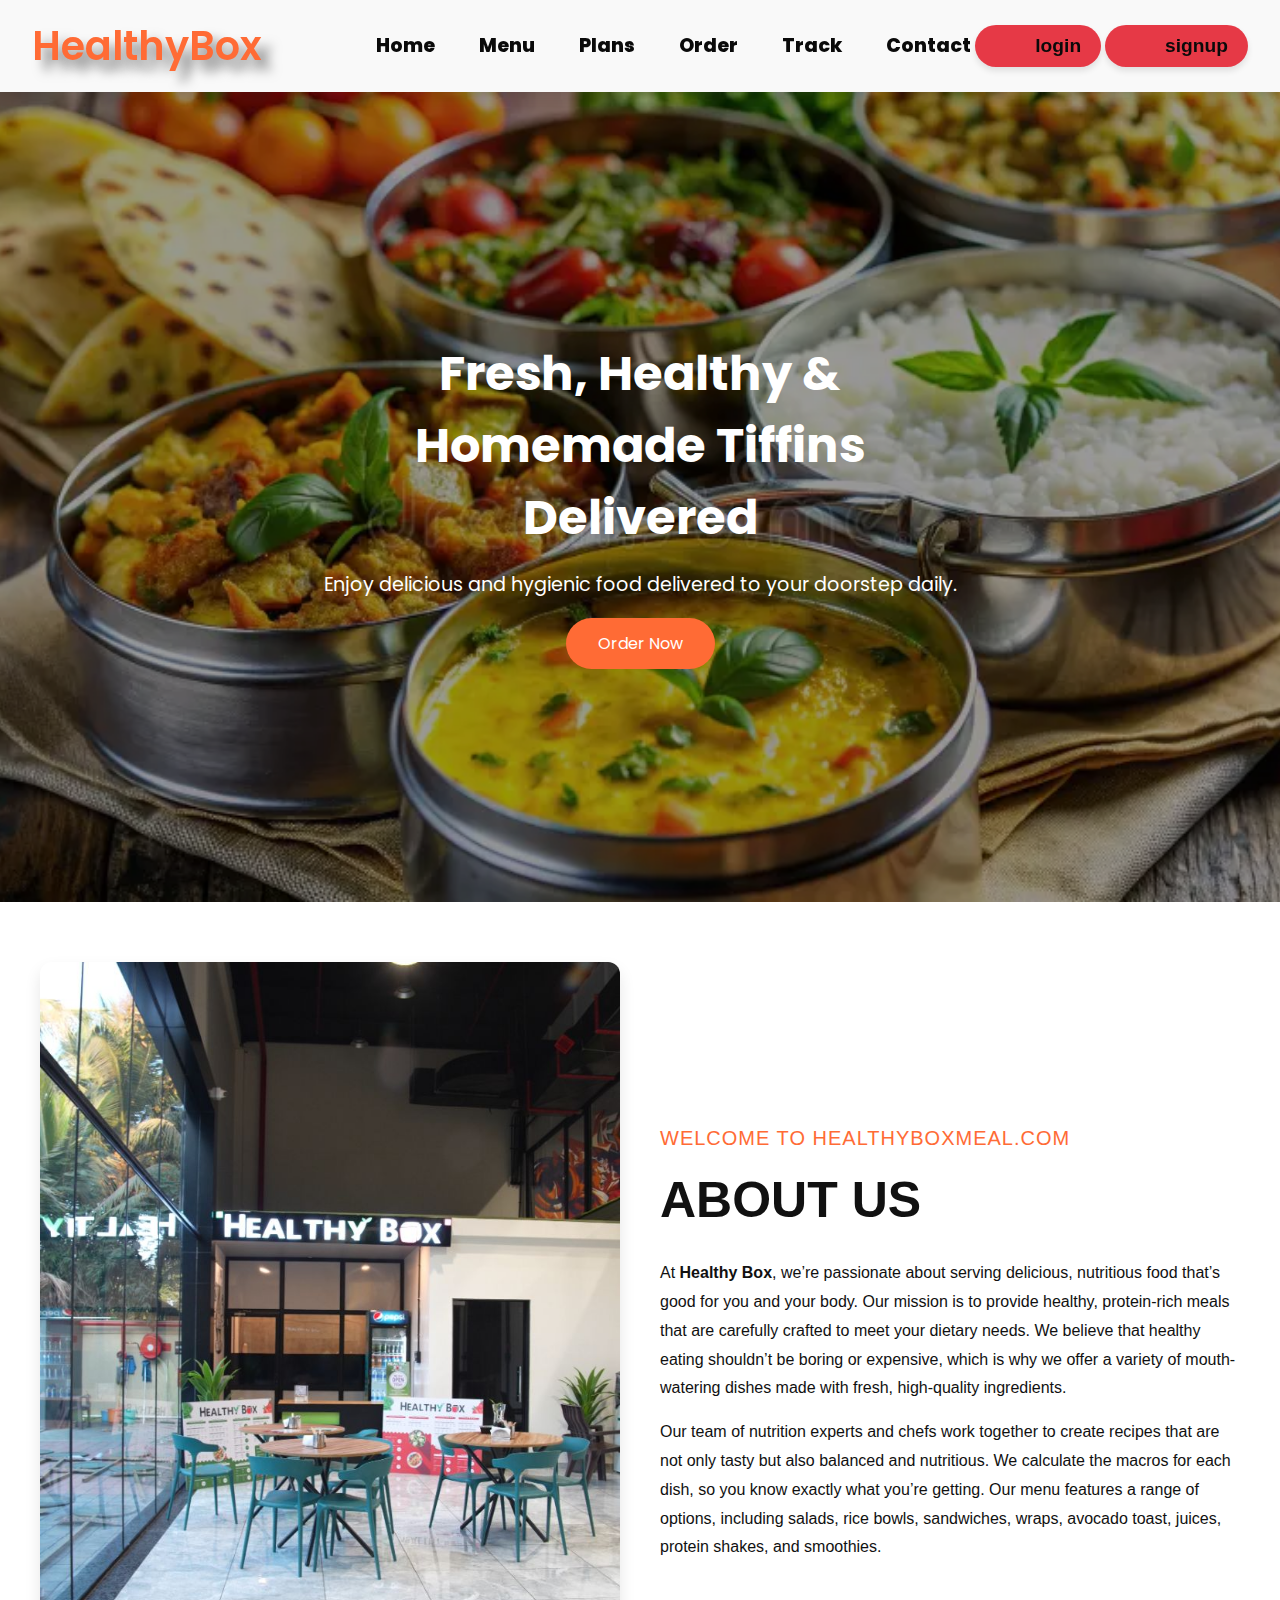
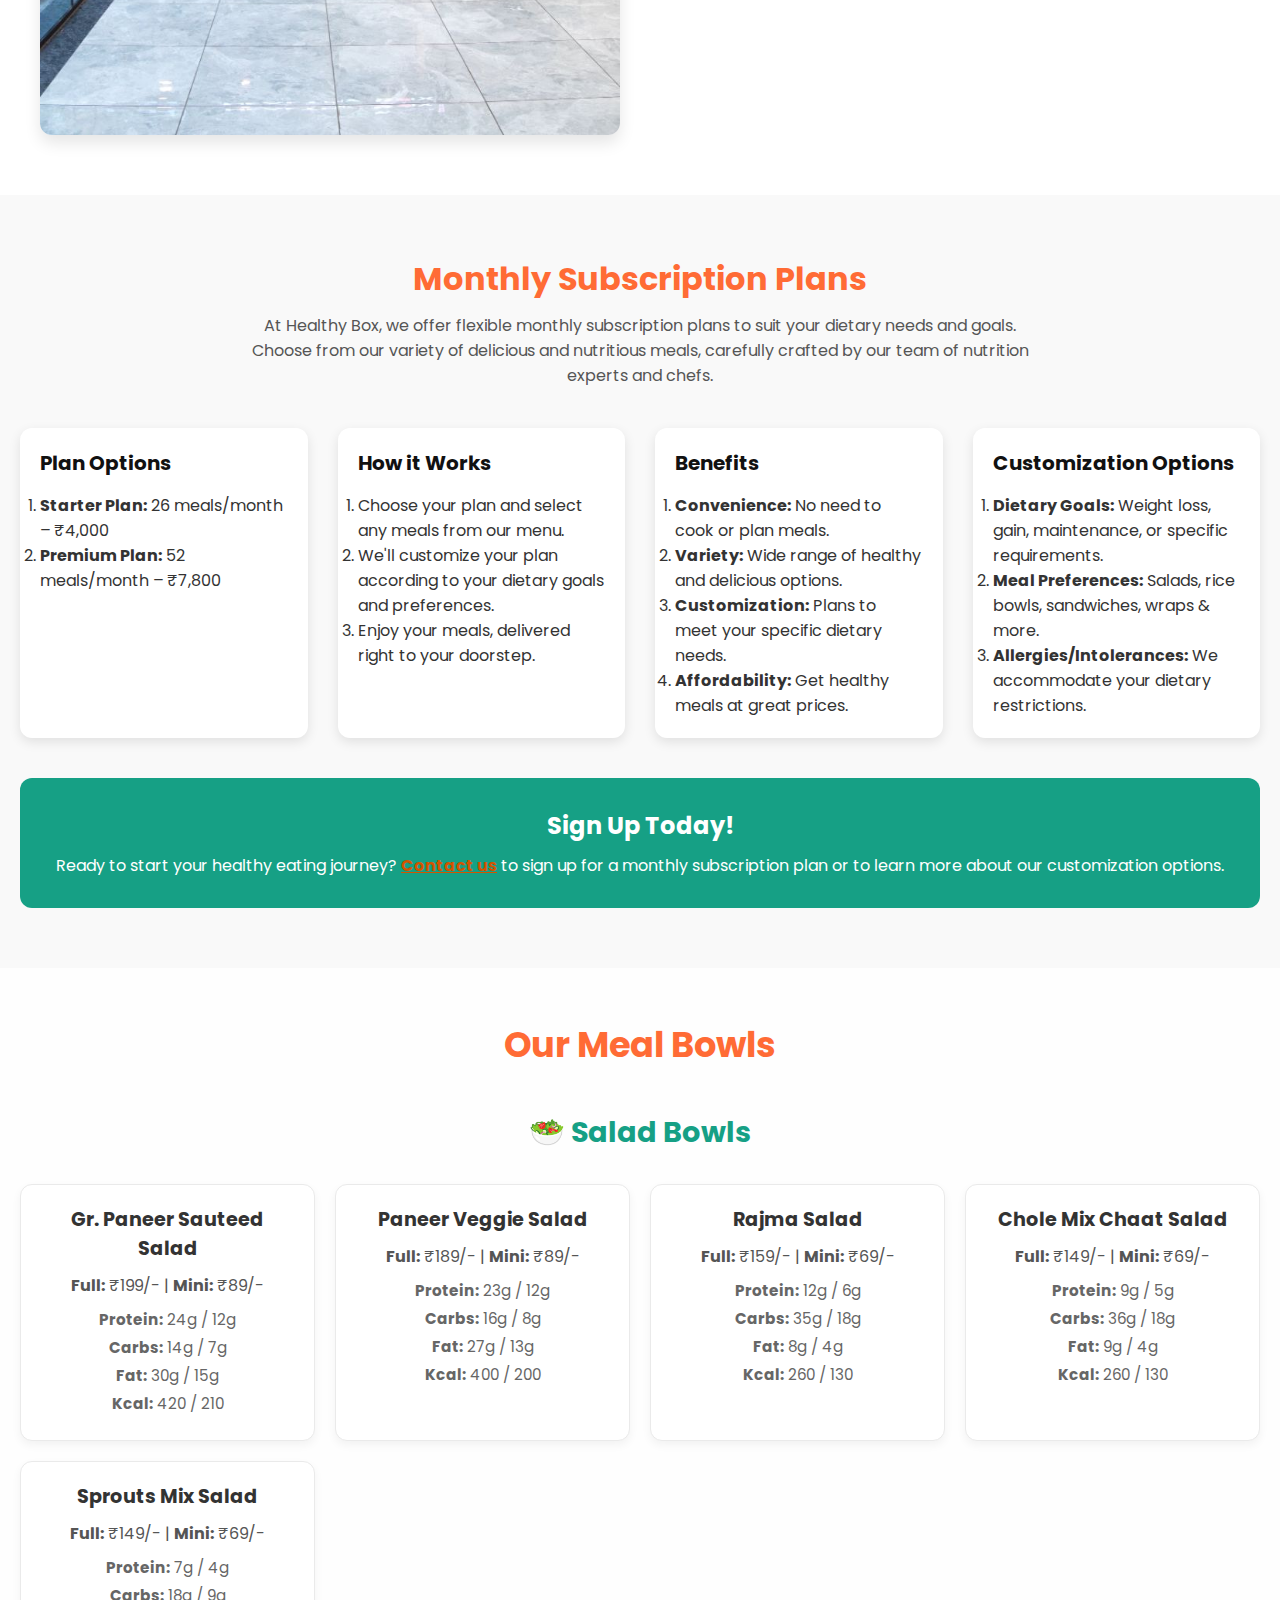
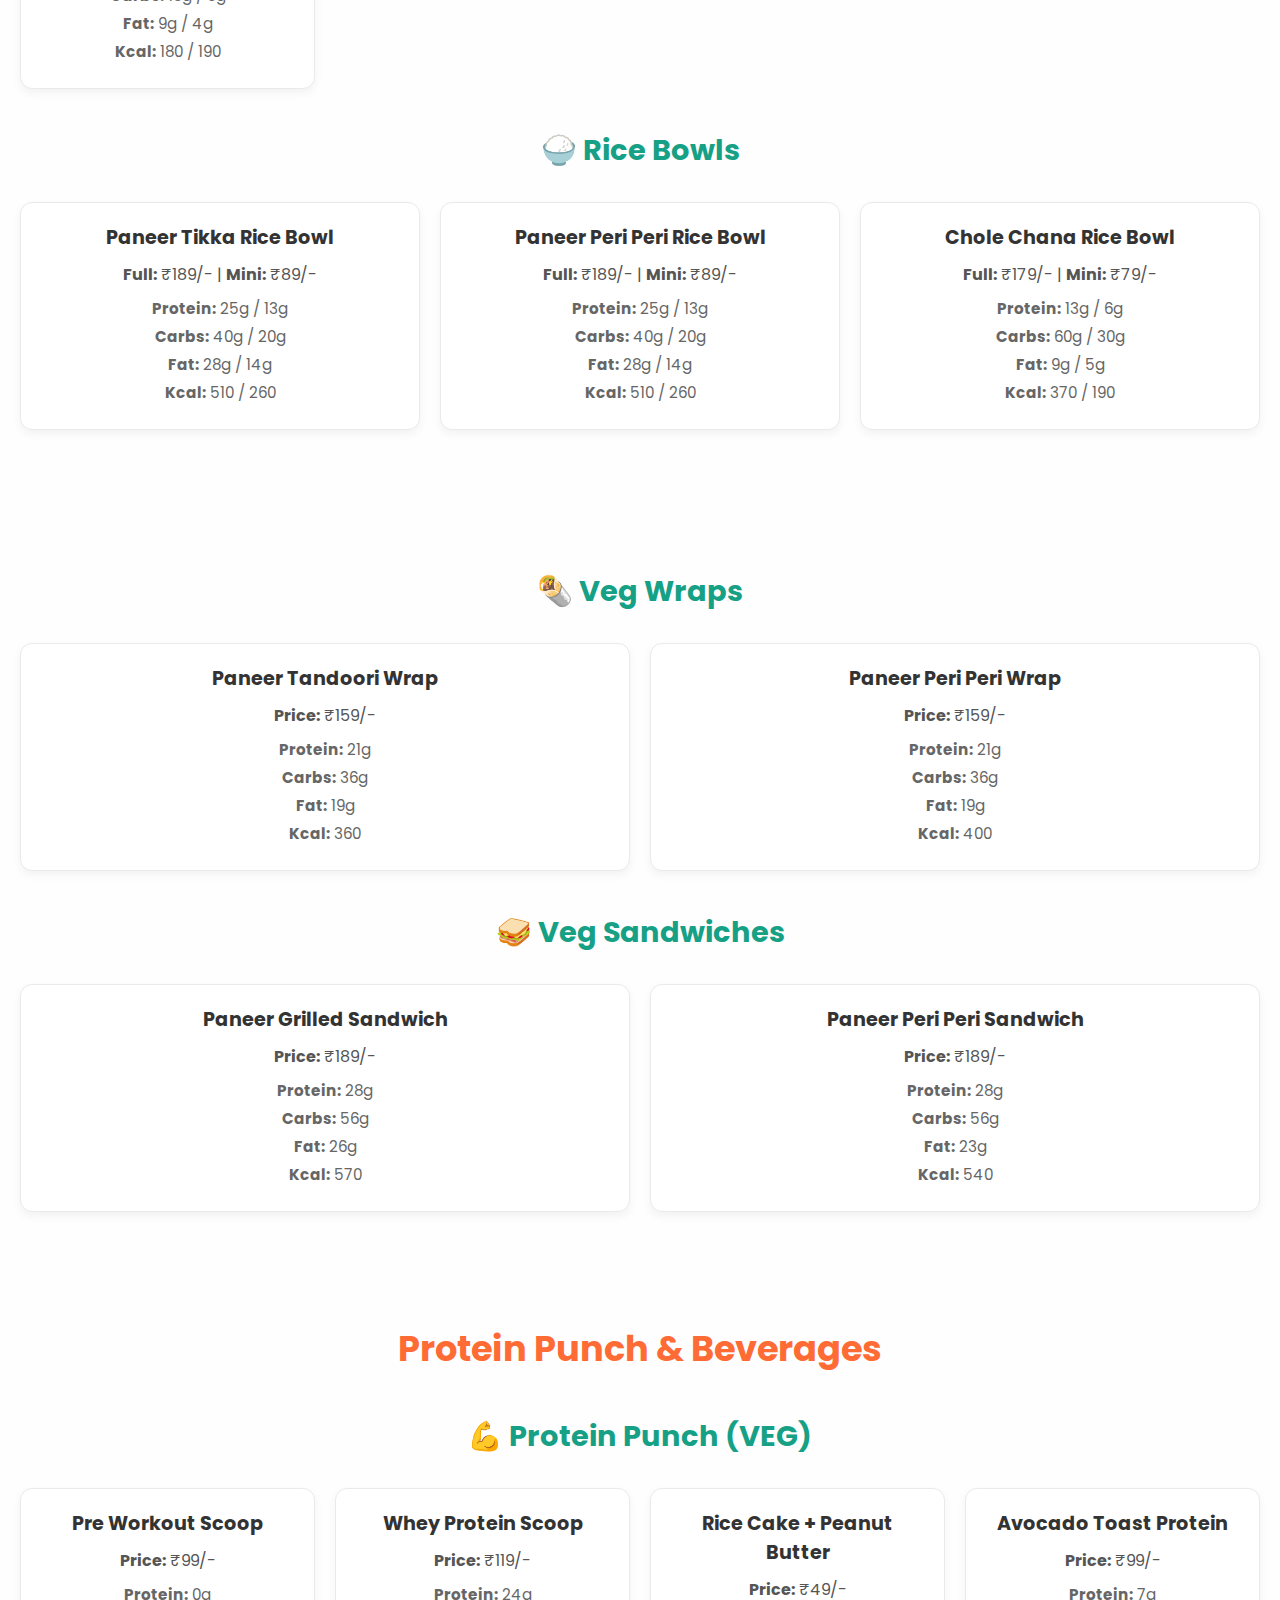
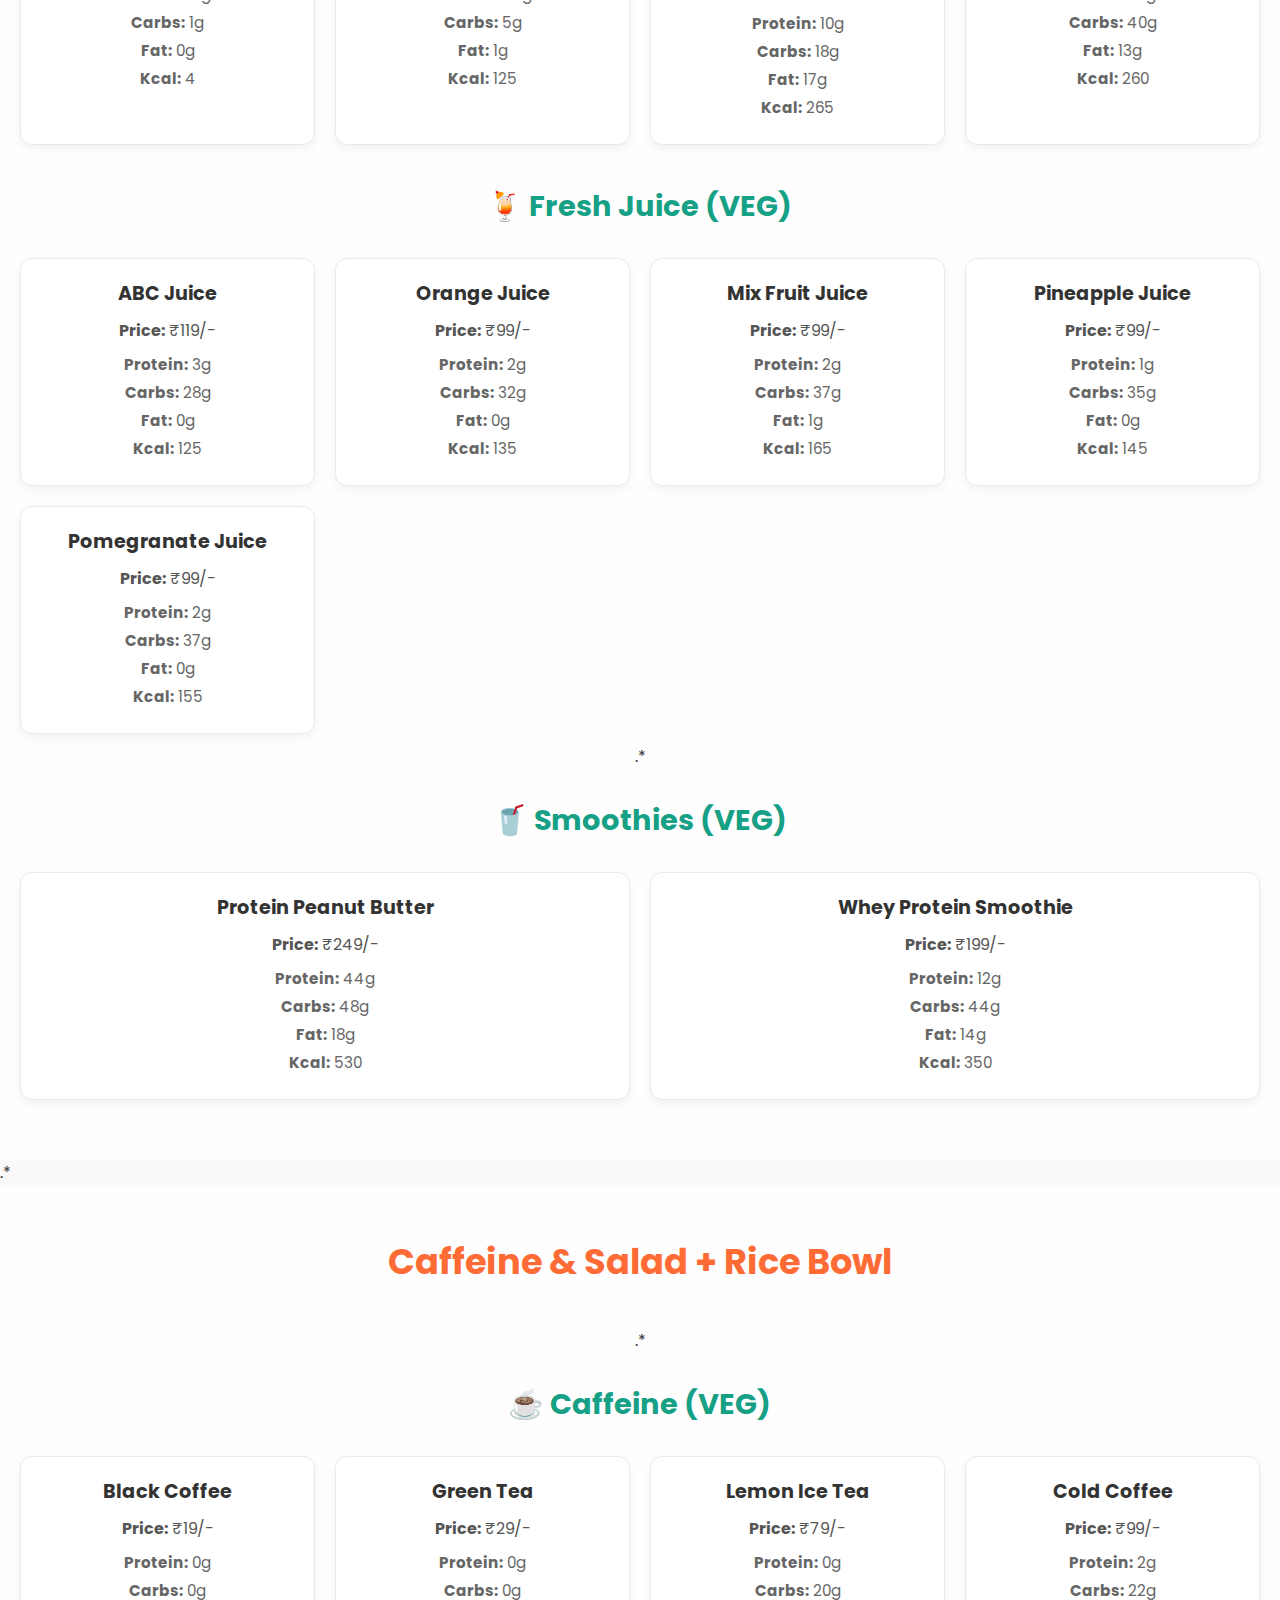
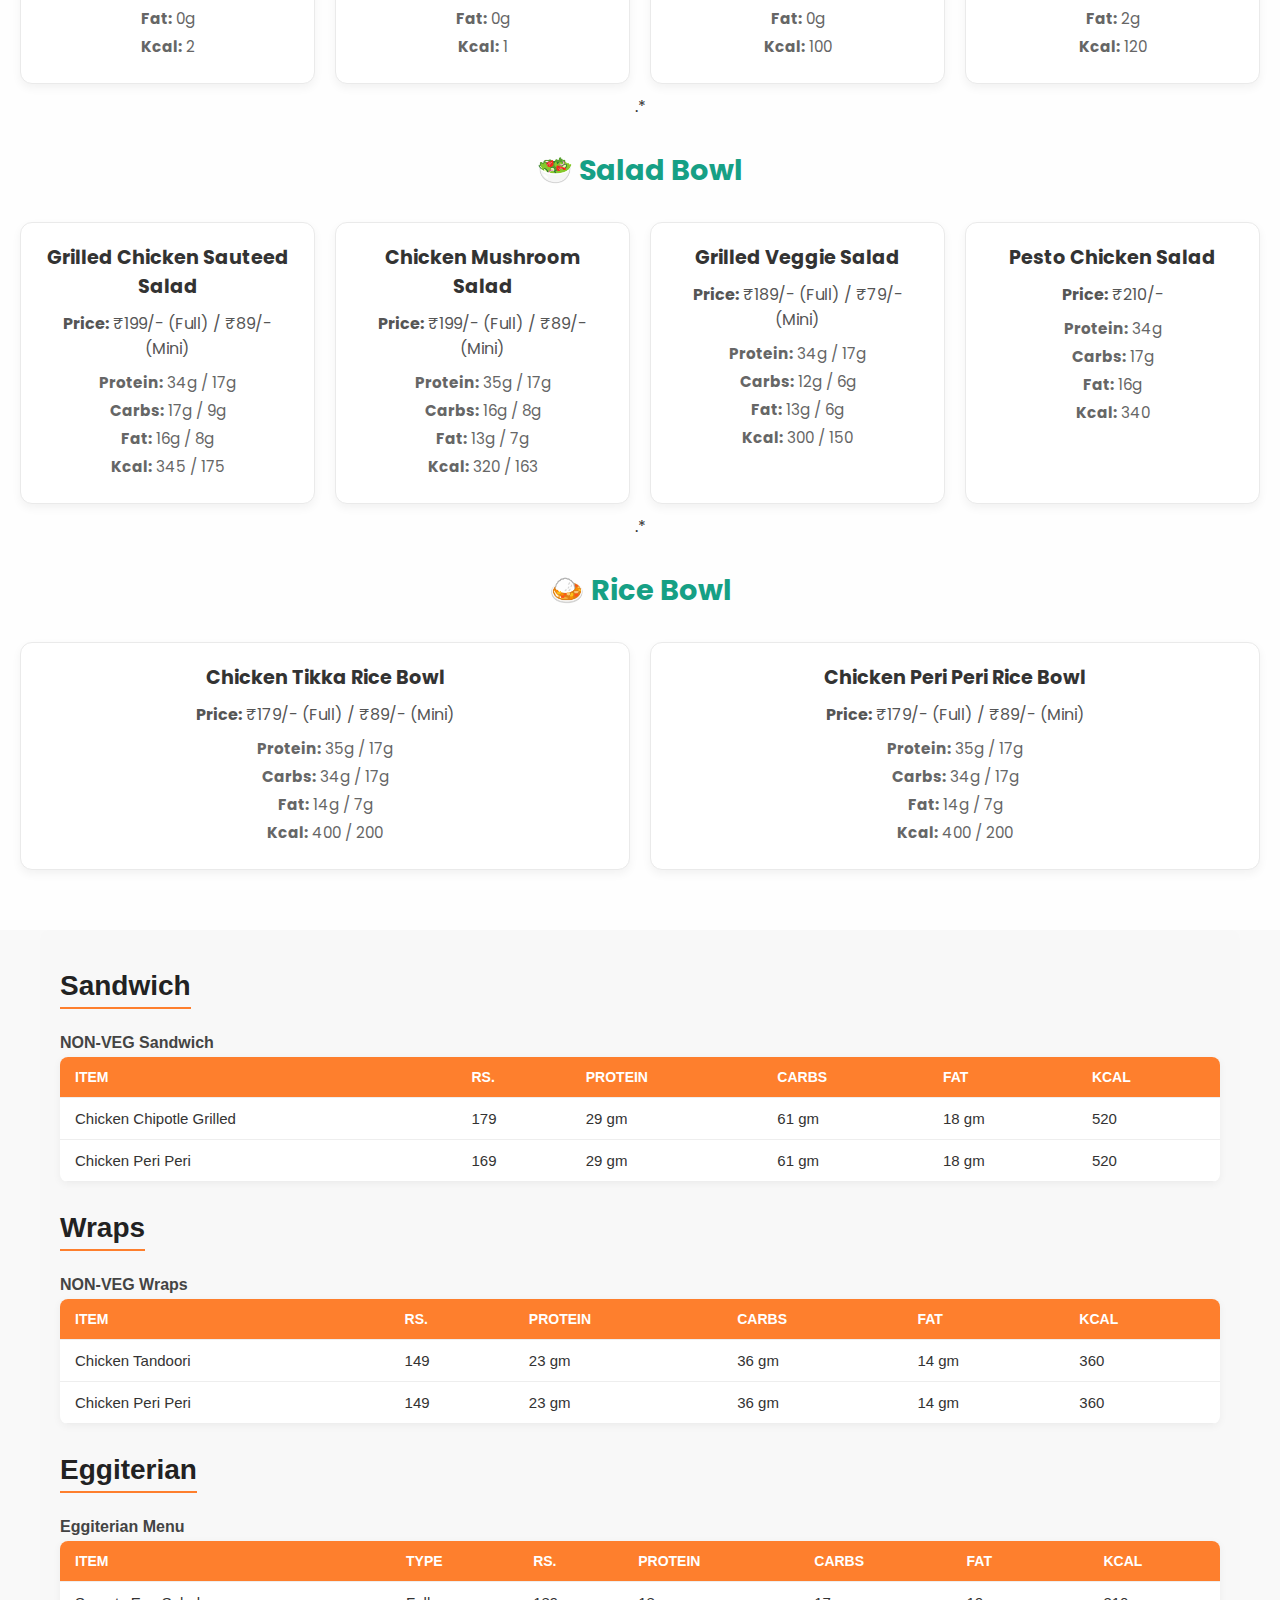
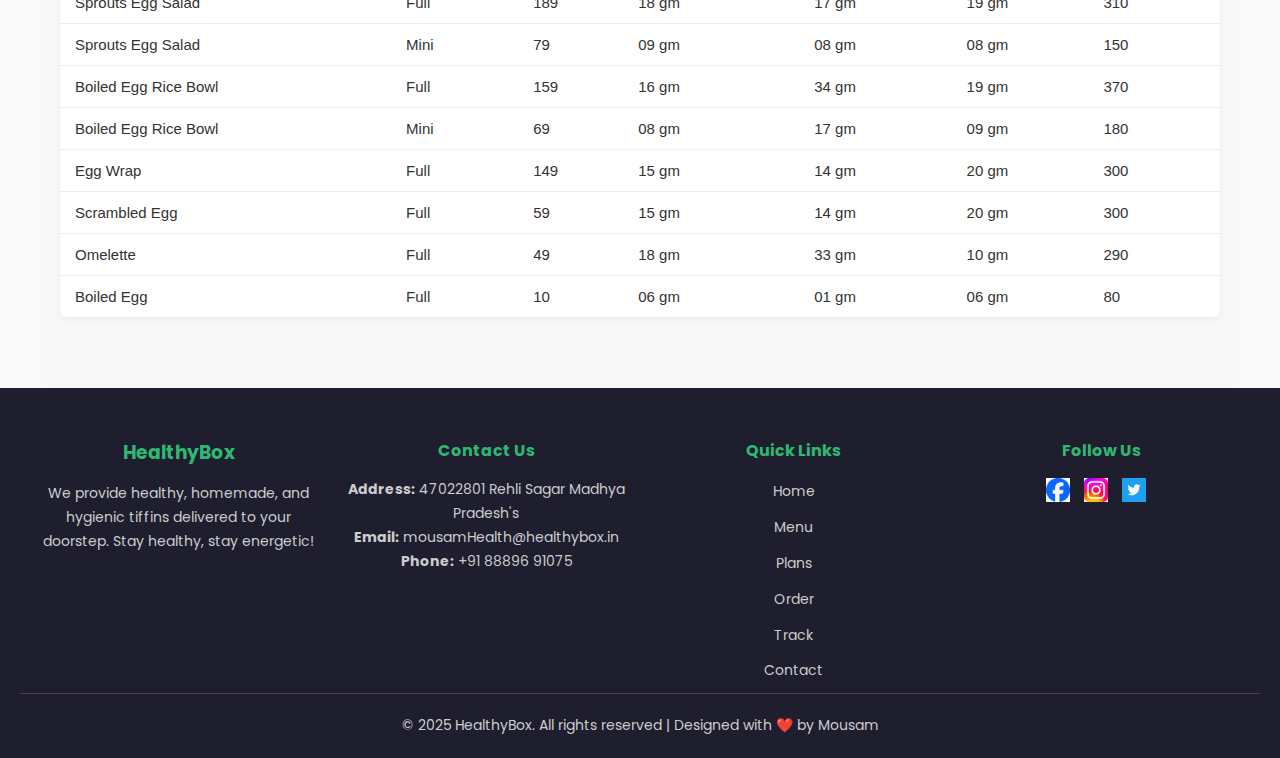
<file: frontend/index.html>
<!DOCTYPE html>
<html lang="en">

<head>
  <meta charset="UTF-8" />
  <meta name="viewport" content="width=device-width, initial-scale=1.0" />
  <title>HealthyBox – Home</title>
  <link rel="stylesheet" href="css/style.css" />
  <link href="https://fonts.googleapis.com/css2?family=Poppins:wght@400;600&display=swap" rel="stylesheet">
</head>

<body>


  <header class="navbar">

    <div class="logo">HealthyBox

    </div>

    <nav class="nav-links">
      <a href="index.html">Home</a>
      <a href="menu.html">Menu</a>
      <a href="plans.html">Plans</a>
      <a href="order.html">Order</a>
      <a href="track.html">Track</a>
      <a href="contact.html">Contact</a>
 <button class="btn"> <a href="login.html">login</a></button>  
 <button class="btn"> <a href="signup.html">signup</a></button>  

    </nav>
  </header>


  <section class="hero">
    

    <div class="hero-content">
      <h1>Fresh, Healthy & Homemade Tiffins Delivered</h1>
      <p>Enjoy delicious and hygienic food delivered to your doorstep daily.</p>
      <a href="order.html" class="cta-btn">Order Now</a>
    </div>
  </section>

  <section id="about" class="about-section">
    <div class="about-container">
      <div class="about-images">
        <img src="images/about1.jpg" alt="Healthy Meal" class="about-img">
      </div>
      <div class="about-content">
        <p class="about-welcome" style="color:#FF6B35; font-size: 20px; ">WELCOME TO HEALTHYBOXMEAL.COM</p>
        <h2 class="about-heading">ABOUT US</h2>
        <p>
          At <strong>Healthy Box</strong>, we’re passionate about serving delicious, nutritious food that’s good for you
          and your body. Our mission is to provide healthy, protein-rich meals that are carefully crafted to meet your
          dietary needs.
          We believe that healthy eating shouldn’t be boring or expensive, which is why we offer a variety of
          mouth-watering dishes made with fresh, high-quality ingredients.
        </p>

        <p>
          Our team of nutrition experts and chefs work together to create recipes that are not only tasty but also
          balanced and nutritious. We calculate the macros for each dish, so you know exactly what you’re getting.
          Our menu features a range of options, including salads, rice bowls, sandwiches, wraps, avocado toast, juices,
          protein shakes, and smoothies.

        </p>
      </div>
    </div>
  </section>


  <section id="subscription" class="subscription-section">
    <div class="container">
      <h2 class="section-title">Monthly Subscription Plans</h2>
      <p class="section-description">
        At Healthy Box, we offer flexible monthly subscription plans to suit your dietary needs and goals.
        Choose from our variety of delicious and nutritious meals, carefully crafted by our team of nutrition experts
        and chefs.
      </p>

      <div class="subscription-grid">
         <div class="sub-box">
          <h3>Plan Options</h3>
          <ol>
            <li><strong>Starter Plan:</strong> 26 meals/month – ₹4,000</li>
            <li><strong>Premium Plan:</strong> 52 meals/month – ₹7,800</li>
          </ol>
        </div>

         <div class="sub-box">
          <h3>How it Works</h3>
          <ol>
            <li>Choose your plan and select any meals from our menu.</li>
            <li>We'll customize your plan according to your dietary goals and preferences.</li>
            <li>Enjoy your meals, delivered right to your doorstep.</li>
          </ol>
        </div>

         <div class="sub-box">
          <h3>Benefits</h3>
          <ol>
            <li><strong>Convenience:</strong> No need to cook or plan meals.</li>
            <li><strong>Variety:</strong> Wide range of healthy and delicious options.</li>
            <li><strong>Customization:</strong> Plans to meet your specific dietary needs.</li>
            <li><strong>Affordability:</strong> Get healthy meals at great prices.</li>
          </ol>
        </div>

         <div class="sub-box">
          <h3>Customization Options</h3>
          <ol>
            <li><strong>Dietary Goals:</strong> Weight loss, gain, maintenance, or specific requirements.</li>
            <li><strong>Meal Preferences:</strong> Salads, rice bowls, sandwiches, wraps & more.</li>
            <li><strong>Allergies/Intolerances:</strong> We accommodate your dietary restrictions.</li>
          </ol>
        </div>
      </div>

      <div class="subscribe-cta">
        <h3>Sign Up Today!</h3>
        <p>Ready to start your healthy eating journey? <a href="contact.html">Contact us</a> to sign up for a monthly
          subscription plan or to learn more about our customization options.</p>
      </div>
    </div>
  </section>


  <section id="menu" class="menu-section">
    <h2>Our Meal Bowls</h2>

    <div class="category">
      <h3>🥗 Salad Bowls</h3>
      <div class="menu-grid">
         <div class="meal-card">
        <h4>Gr. Paneer Sauteed Salad</h4>
          <p><strong>Full:</strong> ₹199/- | <strong>Mini:</strong> ₹89/-</p>
          <ul>
            <li><strong>Protein:</strong> 24g / 12g</li>
            <li><strong>Carbs:</strong> 14g / 7g</li>
            <li><strong>Fat:</strong> 30g / 15g</li>
            <li><strong>Kcal:</strong> 420 / 210</li>
          </ul>
        </div>

         <div class="meal-card">
          <h4>Paneer Veggie Salad</h4>
          <p><strong>Full:</strong> ₹189/- | <strong>Mini:</strong> ₹89/-</p>
          <ul>
            <li><strong>Protein:</strong> 23g / 12g</li>
            <li><strong>Carbs:</strong> 16g / 8g</li>
            <li><strong>Fat:</strong> 27g / 13g</li>
            <li><strong>Kcal:</strong> 400 / 200</li>
          </ul>
        </div>

         <div class="meal-card">
          <h4>Rajma Salad</h4>
          <p><strong>Full:</strong> ₹159/- | <strong>Mini:</strong> ₹69/-</p>
          <ul>
            <li><strong>Protein:</strong> 12g / 6g</li>
            <li><strong>Carbs:</strong> 35g / 18g</li>
            <li><strong>Fat:</strong> 8g / 4g</li>
            <li><strong>Kcal:</strong> 260 / 130</li>
          </ul>
        </div>

         <div class="meal-card">
          <h4>Chole Mix Chaat Salad</h4>
          <p><strong>Full:</strong> ₹149/- | <strong>Mini:</strong> ₹69/-</p>
          <ul>
            <li><strong>Protein:</strong> 9g / 5g</li>
            <li><strong>Carbs:</strong> 36g / 18g</li>
            <li><strong>Fat:</strong> 9g / 4g</li>
            <li><strong>Kcal:</strong> 260 / 130</li>
          </ul>
        </div>

         <div class="meal-card">
          <h4>Sprouts Mix Salad</h4>
          <p><strong>Full:</strong> ₹149/- | <strong>Mini:</strong> ₹69/-</p>
          <ul>
            <li><strong>Protein:</strong> 7g / 4g</li>
            <li><strong>Carbs:</strong> 18g / 9g</li>
            <li><strong>Fat:</strong> 9g / 4g</li>
            <li><strong>Kcal:</strong> 180 / 190</li>
          </ul>
        </div>
      </div>
    </div>

    <div class="category">
      <h3>🍚 Rice Bowls</h3>
      <div class="menu-grid">
        <div class="meal-card">
          <h4>Paneer Tikka Rice Bowl</h4>
          <p><strong>Full:</strong> ₹189/- | <strong>Mini:</strong> ₹89/-</p>
          <ul>
            <li><strong>Protein:</strong> 25g / 13g</li>
            <li><strong>Carbs:</strong> 40g / 20g</li>
            <li><strong>Fat:</strong> 28g / 14g</li>
            <li><strong>Kcal:</strong> 510 / 260</li>
          </ul>
        </div>

        <div class="meal-card">
          <h4>Paneer Peri Peri Rice Bowl</h4>
          <p><strong>Full:</strong> ₹189/- | <strong>Mini:</strong> ₹89/-</p>
          <ul>
            <li><strong>Protein:</strong> 25g / 13g</li>
            <li><strong>Carbs:</strong> 40g / 20g</li>
            <li><strong>Fat:</strong> 28g / 14g</li>
            <li><strong>Kcal:</strong> 510 / 260</li>
          </ul>
        </div>

        <div class="meal-card">
          <h4>Chole Chana Rice Bowl</h4>
          <p><strong>Full:</strong> ₹179/- | <strong>Mini:</strong> ₹79/-</p>
          <ul>
            <li><strong>Protein:</strong> 13g / 6g</li>
            <li><strong>Carbs:</strong> 60g / 30g</li>
            <li><strong>Fat:</strong> 9g / 5g</li>
            <li><strong>Kcal:</strong> 370 / 190</li>
          </ul>
        </div>
      </div>
    </div>
  </section>




  <section id="menu" class="menu-section">

    
    <div class="category">
      <h3>🌯 Veg Wraps</h3>
      <div class="menu-grid">
         <div class="meal-card">
          <h4>Paneer Tandoori Wrap</h4>
          <p><strong>Price:</strong> ₹159/-</p>
          <ul>
            <li><strong>Protein:</strong> 21g</li>
            <li><strong>Carbs:</strong> 36g</li>
            <li><strong>Fat:</strong> 19g</li>
            <li><strong>Kcal:</strong> 360</li>
          </ul>
        </div>

         <div class="meal-card">
          <h4>Paneer Peri Peri Wrap</h4>
          <p><strong>Price:</strong> ₹159/-</p>
          <ul>
            <li><strong>Protein:</strong> 21g</li>
            <li><strong>Carbs:</strong> 36g</li>
            <li><strong>Fat:</strong> 19g</li>
            <li><strong>Kcal:</strong> 400</li>
          </ul>
        </div>
      </div>
    </div>

    <div class="category">
      <h3>🥪 Veg Sandwiches</h3>
      <div class="menu-grid">
        <div class="meal-card">
          <h4>Paneer Grilled Sandwich</h4>
          <p><strong>Price:</strong> ₹189/-</p>
          <ul>
            <li><strong>Protein:</strong> 28g</li>
            <li><strong>Carbs:</strong> 56g</li>
            <li><strong>Fat:</strong> 26g</li>
            <li><strong>Kcal:</strong> 570</li>
          </ul>
        </div>

         <div class="meal-card">
          <h4>Paneer Peri Peri Sandwich</h4>
          <p><strong>Price:</strong> ₹189/-</p>
          <ul>
            <li><strong>Protein:</strong> 28g</li>
            <li><strong>Carbs:</strong> 56g</li>
            <li><strong>Fat:</strong> 23g</li>
            <li><strong>Kcal:</strong> 540</li>
          </ul>
        </div>
      </div>
    </div>
  </section>




   <section id="protein-drinks" class="menu-section">
    <h2>Protein Punch & Beverages</h2>

    <div class="category">
      <h3>💪 Protein Punch (VEG)</h3>
      <div class="menu-grid">
         <div class="meal-card">
          <h4>Pre Workout Scoop</h4>
          <p><strong>Price:</strong> ₹99/-</p>
          <ul>
            <li><strong>Protein:</strong> 0g</li>
            <li><strong>Carbs:</strong> 1g</li>
            <li><strong>Fat:</strong> 0g</li>
            <li><strong>Kcal:</strong> 4</li>
          </ul>
        </div>

         <div class="meal-card">
          <h4>Whey Protein Scoop</h4>
          <p><strong>Price:</strong> ₹119/-</p>
          <ul>
            <li><strong>Protein:</strong> 24g</li>
            <li><strong>Carbs:</strong> 5g</li>
            <li><strong>Fat:</strong> 1g</li>
            <li><strong>Kcal:</strong> 125</li>
          </ul>
        </div>

         <div class="meal-card">
          <h4>Rice Cake + Peanut Butter</h4>
          <p><strong>Price:</strong> ₹49/-</p>
          <ul>
            <li><strong>Protein:</strong> 10g</li>
            <li><strong>Carbs:</strong> 18g</li>
            <li><strong>Fat:</strong> 17g</li>
            <li><strong>Kcal:</strong> 265</li>
          </ul>
        </div>

         <div class="meal-card">
          <h4>Avocado Toast Protein</h4>
          <p><strong>Price:</strong> ₹99/-</p>
          <ul>
            <li><strong>Protein:</strong> 7g</li>
            <li><strong>Carbs:</strong> 40g</li>
            <li><strong>Fat:</strong> 13g</li>
            <li><strong>Kcal:</strong> 260</li>
          </ul>
        </div>
      </div>
    </div>

   <div class="category">
      <h3>🍹 Fresh Juice (VEG)</h3>
      <div class="menu-grid">
        <div class="meal-card">
          <h4>ABC Juice</h4>
          <p><strong>Price:</strong> ₹119/-</p>
          <ul>
            <li><strong>Protein:</strong> 3g</li>
            <li><strong>Carbs:</strong> 28g</li>
            <li><strong>Fat:</strong> 0g</li>
            <li><strong>Kcal:</strong> 125</li>
          </ul>
        </div>

        <div class="meal-card">
          <h4>Orange Juice</h4>
          <p><strong>Price:</strong> ₹99/-</p>
          <ul>
            <li><strong>Protein:</strong> 2g</li>
            <li><strong>Carbs:</strong> 32g</li>
            <li><strong>Fat:</strong> 0g</li>
            <li><strong>Kcal:</strong> 135</li>
          </ul>
        </div>

        <div class="meal-card">
          <h4>Mix Fruit Juice</h4>
          <p><strong>Price:</strong> ₹99/-</p>
          <ul>
            <li><strong>Protein:</strong> 2g</li>
            <li><strong>Carbs:</strong> 37g</li>
            <li><strong>Fat:</strong> 1g</li>
            <li><strong>Kcal:</strong> 165</li>
          </ul>
        </div>

        <div class="meal-card">
          <h4>Pineapple Juice</h4>
          <p><strong>Price:</strong> ₹99/-</p>
          <ul>
            <li><strong>Protein:</strong> 1g</li>
            <li><strong>Carbs:</strong> 35g</li>
            <li><strong>Fat:</strong> 0g</li>
            <li><strong>Kcal:</strong> 145</li>
          </ul>
        </div>

        <div class="meal-card">
          <h4>Pomegranate Juice</h4>
          <p><strong>Price:</strong> ₹99/-</p>
          <ul>
            <li><strong>Protein:</strong> 2g</li>
            <li><strong>Carbs:</strong> 37g</li>
            <li><strong>Fat:</strong> 0g</li>
            <li><strong>Kcal:</strong> 155</li>
          </ul>
        </div>
      </div>
    </div>

    .* <div class="category">
      <h3>🥤 Smoothies (VEG)</h3>
      <div class="menu-grid">
        <div class="meal-card">
          <h4>Protein Peanut Butter</h4>
          <p><strong>Price:</strong> ₹249/-</p>
          <ul>
            <li><strong>Protein:</strong> 44g</li>
            <li><strong>Carbs:</strong> 48g</li>
            <li><strong>Fat:</strong> 18g</li>
            <li><strong>Kcal:</strong> 530</li>
          </ul>
        </div>

        <div class="meal-card">
          <h4>Whey Protein Smoothie</h4>
          <p><strong>Price:</strong> ₹199/-</p>
          <ul>
            <li><strong>Protein:</strong> 12g</li>
            <li><strong>Carbs:</strong> 44g</li>
            <li><strong>Fat:</strong> 14g</li>
            <li><strong>Kcal:</strong> 350</li>
          </ul>
        </div>
      </div>
    </div>
  </section>


  .* <section id="caffeine" class="menu-section">
    <h2>Caffeine & Salad + Rice Bowl</h2>

    .* <div class="category">
      <h3>☕ Caffeine (VEG)</h3>
      <div class="menu-grid">
        <div class="meal-card">
          <h4>Black Coffee</h4>
          <p><strong>Price:</strong> ₹19/-</p>
          <ul>
            <li><strong>Protein:</strong> 0g</li>
            <li><strong>Carbs:</strong> 0g</li>
            <li><strong>Fat:</strong> 0g</li>
            <li><strong>Kcal:</strong> 2</li>
          </ul>
        </div>
        <div class="meal-card">
          <h4>Green Tea</h4>
          <p><strong>Price:</strong> ₹29/-</p>
          <ul>
            <li><strong>Protein:</strong> 0g</li>
            <li><strong>Carbs:</strong> 0g</li>
            <li><strong>Fat:</strong> 0g</li>
            <li><strong>Kcal:</strong> 1</li>
          </ul>
        </div>
        <div class="meal-card">
          <h4>Lemon Ice Tea</h4>
          <p><strong>Price:</strong> ₹79/-</p>
          <ul>
            <li><strong>Protein:</strong> 0g</li>
            <li><strong>Carbs:</strong> 20g</li>
            <li><strong>Fat:</strong> 0g</li>
            <li><strong>Kcal:</strong> 100</li>
          </ul>
        </div>
        <div class="meal-card">
          <h4>Cold Coffee</h4>
          <p><strong>Price:</strong> ₹99/-</p>
          <ul>
            <li><strong>Protein:</strong> 2g</li>
            <li><strong>Carbs:</strong> 22g</li>
            <li><strong>Fat:</strong> 2g</li>
            <li><strong>Kcal:</strong> 120</li>
          </ul>
        </div>
      </div>
    </div>

    .* <div class="category">
      <h3>🥗 Salad Bowl</h3>
      <div class="menu-grid">
        <div class="meal-card">
          <h4>Grilled Chicken Sauteed Salad</h4>
          <p><strong>Price:</strong> ₹199/- (Full) / ₹89/- (Mini)</p>
          <ul>
            <li><strong>Protein:</strong> 34g / 17g</li>
            <li><strong>Carbs:</strong> 17g / 9g</li>
            <li><strong>Fat:</strong> 16g / 8g</li>
            <li><strong>Kcal:</strong> 345 / 175</li>
          </ul>
        </div>

        <div class="meal-card">
          <h4>Chicken Mushroom Salad</h4>
          <p><strong>Price:</strong> ₹199/- (Full) / ₹89/- (Mini)</p>
          <ul>
            <li><strong>Protein:</strong> 35g / 17g</li>
            <li><strong>Carbs:</strong> 16g / 8g</li>
            <li><strong>Fat:</strong> 13g / 7g</li>
            <li><strong>Kcal:</strong> 320 / 163</li>
          </ul>
        </div>

        <div class="meal-card">
          <h4>Grilled Veggie Salad</h4>
          <p><strong>Price:</strong> ₹189/- (Full) / ₹79/- (Mini)</p>
          <ul>
            <li><strong>Protein:</strong> 34g / 17g</li>
            <li><strong>Carbs:</strong> 12g / 6g</li>
            <li><strong>Fat:</strong> 13g / 6g</li>
            <li><strong>Kcal:</strong> 300 / 150</li>
          </ul>
        </div>

        <div class="meal-card">
          <h4>Pesto Chicken Salad</h4>
          <p><strong>Price:</strong> ₹210/-</p>
          <ul>
            <li><strong>Protein:</strong> 34g</li>
            <li><strong>Carbs:</strong> 17g</li>
            <li><strong>Fat:</strong> 16g</li>
            <li><strong>Kcal:</strong> 340</li>
          </ul>
        </div>
      </div>
    </div>

    .* <div class="category">
      <h3>🍛 Rice Bowl</h3>
      <div class="menu-grid">
        <div class="meal-card">
          <h4>Chicken Tikka Rice Bowl</h4>
          <p><strong>Price:</strong> ₹179/- (Full) / ₹89/- (Mini)</p>
          <ul>
            <li><strong>Protein:</strong> 35g / 17g</li>
            <li><strong>Carbs:</strong> 34g / 17g</li>
            <li><strong>Fat:</strong> 14g / 7g</li>
            <li><strong>Kcal:</strong> 400 / 200</li>
          </ul>
        </div>

        <div class="meal-card">
          <h4>Chicken Peri Peri Rice Bowl</h4>
          <p><strong>Price:</strong> ₹179/- (Full) / ₹89/- (Mini)</p>
          <ul>
            <li><strong>Protein:</strong> 35g / 17g</li>
            <li><strong>Carbs:</strong> 34g / 17g</li>
            <li><strong>Fat:</strong> 14g / 7g</li>
            <li><strong>Kcal:</strong> 400 / 200</li>
          </ul>
        </div>
      </div>
    </div>
  </section>





  <section id="sandwich-wraps-eggiterian" class="meal-section">
    <h2>Sandwich</h2>
    <p><strong>NON-VEG Sandwich</strong></p>
    <table>
      <tr>
        <th>Item</th>
        <th>Rs.</th>
        <th>Protein</th>
        <th>Carbs</th>
        <th>Fat</th>
        <th>Kcal</th>
      </tr>
      <tr>
        <td>Chicken Chipotle Grilled</td>
        <td>179</td>
        <td>29 gm</td>
        <td>61 gm</td>
        <td>18 gm</td>
        <td>520</td>
      </tr>
      <tr>
        <td>Chicken Peri Peri</td>
        <td>169</td>
        <td>29 gm</td>
        <td>61 gm</td>
        <td>18 gm</td>
        <td>520</td>
      </tr>
    </table>

    <h2>Wraps</h2>
    <p><strong>NON-VEG Wraps</strong></p>
    <table>
      <tr>
        <th>Item</th>
        <th>Rs.</th>
        <th>Protein</th>
        <th>Carbs</th>
        <th>Fat</th>
        <th>Kcal</th>
      </tr>
      <tr>
        <td>Chicken Tandoori</td>
        <td>149</td>
        <td>23 gm</td>
        <td>36 gm</td>
        <td>14 gm</td>
        <td>360</td>
      </tr>
      <tr>
        <td>Chicken Peri Peri</td>
        <td>149</td>
        <td>23 gm</td>
        <td>36 gm</td>
        <td>14 gm</td>
        <td>360</td>
      </tr>
    </table>

    <h2>Eggiterian</h2>
    <p><strong>Eggiterian Menu</strong></p>
    <table>
      <tr>
        <th>Item</th>
        <th>Type</th>
        <th>Rs.</th>
        <th>Protein</th>
        <th>Carbs</th>
        <th>Fat</th>
        <th>Kcal</th>
      </tr>
      <tr>
        <td>Sprouts Egg Salad</td>
        <td>Full</td>
        <td>189</td>
        <td>18 gm</td>
        <td>17 gm</td>
        <td>19 gm</td>
        <td>310</td>
      </tr>
      <tr>
        <td>Sprouts Egg Salad</td>
        <td>Mini</td>
        <td>79</td>
        <td>09 gm</td>
        <td>08 gm</td>
        <td>08 gm</td>
        <td>150</td>
      </tr>
      <tr>
        <td>Boiled Egg Rice Bowl</td>
        <td>Full</td>
        <td>159</td>
        <td>16 gm</td>
        <td>34 gm</td>
        <td>19 gm</td>
        <td>370</td>
      </tr>
      <tr>
        <td>Boiled Egg Rice Bowl</td>
        <td>Mini</td>
        <td>69</td>
        <td>08 gm</td>
        <td>17 gm</td>
        <td>09 gm</td>
        <td>180</td>
      </tr>
      <tr>
        <td>Egg Wrap</td>
        <td>Full</td>
        <td>149</td>
        <td>15 gm</td>
        <td>14 gm</td>
        <td>20 gm</td>
        <td>300</td>
      </tr>
      <tr>
        <td>Scrambled Egg</td>
        <td>Full</td>
        <td>59</td>
        <td>15 gm</td>
        <td>14 gm</td>
        <td>20 gm</td>
        <td>300</td>
      </tr>
      <tr>
        <td>Omelette</td>
        <td>Full</td>
        <td>49</td>
        <td>18 gm</td>
        <td>33 gm</td>
        <td>10 gm</td>
        <td>290</td>
      </tr>
      <tr>
        <td>Boiled Egg</td>
        <td>Full</td>
        <td>10</td>
        <td>06 gm</td>
        <td>01 gm</td>
        <td>06 gm</td>
        <td>80</td>
      </tr>
    </table>
  </section>







   <footer class="footer">
    <div class="footer-container">

       <div class="footer-section about">
        <h3>HealthyBox</h3>
        <p>We provide healthy, homemade, and hygienic tiffins delivered to your doorstep. Stay healthy, stay energetic!
        </p>
      </div>

       <div class="footer-section contact">
        <h4>Contact Us</h4>
        <p><strong>Address:</strong> 47022801 Rehli Sagar Madhya Pradesh's</p>
        <p><strong>Email:</strong> <a href="mailto:contact@healthybox.in">mousamHealth@healthybox.in</a></p>
        <p><strong>Phone:</strong> <a href="tel:+919999999999">+91 88896 91075</a></p>
      </div>

      <div class="footer-section links">
        <h4>Quick Links</h4>
        <ul>
          <li><a href="index.html">Home</a></li>
          <li><a href="menu.html">Menu</a></li>
          <li><a href="plans.html">Plans</a></li>
          <li><a href="order.html">Order</a></li>
          <li><a href="track.html">Track</a></li>
          <li><a href="contact.html">Contact</a></li>
        </ul>
      </div>

       <div class="footer-section social">
        <h4>Follow Us</h4>
        <div class="social-icons">
          <a href="https://www.instagram.com/"><img src="images/facebook.png" alt="Facebook" /></a>
          <a href="https://www.facebook.com"><img src="images/insta.png" alt="Instagram" /></a>
          <a href="https://twitter.com"><img src="images/twitter.png" alt="Twitter" /></a>
        </div>
      </div>
    </div>

    <div class="footer-bottom">
      <p>&copy; 2025 HealthyBox. All rights reserved | Designed with ❤️ by Mousam</p>
    </div>
  </footer>

<script src="main.js"></script>

</body>

</html>
</file>
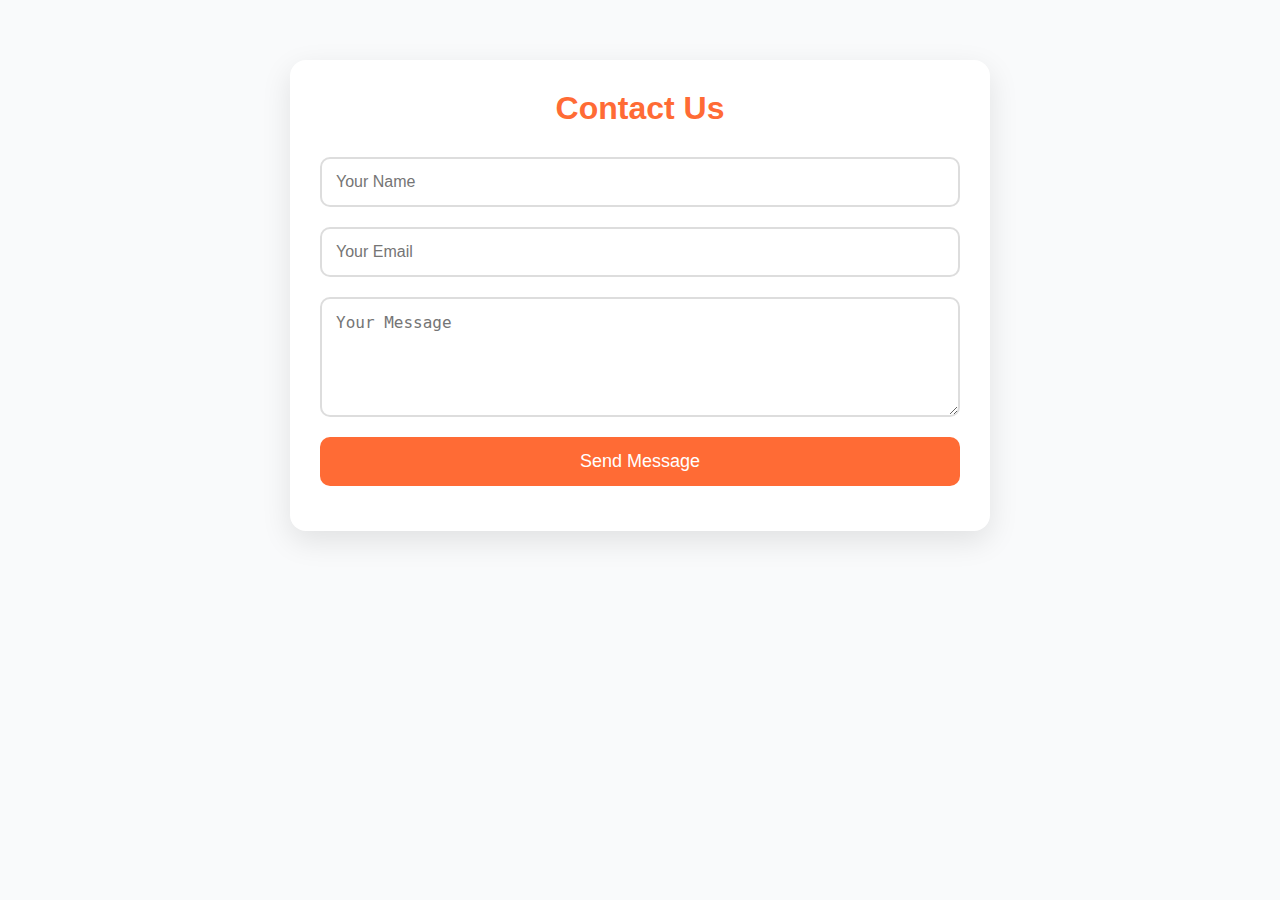
<file: frontend/contact.html>
<!DOCTYPE html>
<html lang="en">
<head>
  <meta charset="UTF-8" />
  <meta name="viewport" content="width=device-width, initial-scale=1.0"/>
  <title>Contact Us | HealthyBox</title>
  <link rel="stylesheet" href="css/style.css" />
  <style>
    body {
      margin: 0;
      font-family: 'Poppins', sans-serif;
      background: #f9fafb;
    }

    .container {
      max-width: 700px;
      margin: 60px auto;
      padding: 30px;
      background: #fff;
      border-radius: 16px;
      box-shadow: 0 10px 30px rgba(0,0,0,0.1);
    }

    h1 {
      text-align: center;
      color: #ff6b35;
      margin-bottom: 30px;
    }

    form {
      display: flex;
      flex-direction: column;
      gap: 20px;
    }

    input, textarea {
      padding: 14px;
      border-radius: 10px;
      border: 2px solid #ddd;
      font-size: 16px;
    }

    textarea {
      resize: vertical;
      min-height: 120px;
    }

    button {
      padding: 14px;
      font-size: 18px;
      background: #ff6b35;
      color: white;
      border: none;
      border-radius: 10px;
      cursor: pointer;
      transition: background 0.3s;
    }

    button:hover {
      background: #e65c25;
    }

    .success {
      color: green;
      text-align: center;
      margin-top: 15px;
    }
  </style>
</head>
<body>
  <div class="container">
    <h1>Contact Us</h1>
    <form id="contactForm" onsubmit="return handleContact(event)">
      <input type="text" id="name" placeholder="Your Name" required />
      <input type="email" id="email" placeholder="Your Email" required />
      <textarea id="message" placeholder="Your Message" required></textarea>
      <button type="submit">Send Message</button>
    </form>
    <div class="success" id="successMsg"></div>
  </div>

  <script>
    function handleContact(event) {
      event.preventDefault();
      
      const name = document.getElementById('name').value;
      const email = document.getElementById('email').value;
      const message = document.getElementById('message').value;
      const successMsg = document.getElementById('successMsg');

      if (name && email && message) {
        successMsg.innerText = "✅ Thanks " + name + "! We'll get back to you soon.";
        
        document.getElementById('contactForm').reset();
        
      }
    }
  </script>
</body>
</html>
</file>
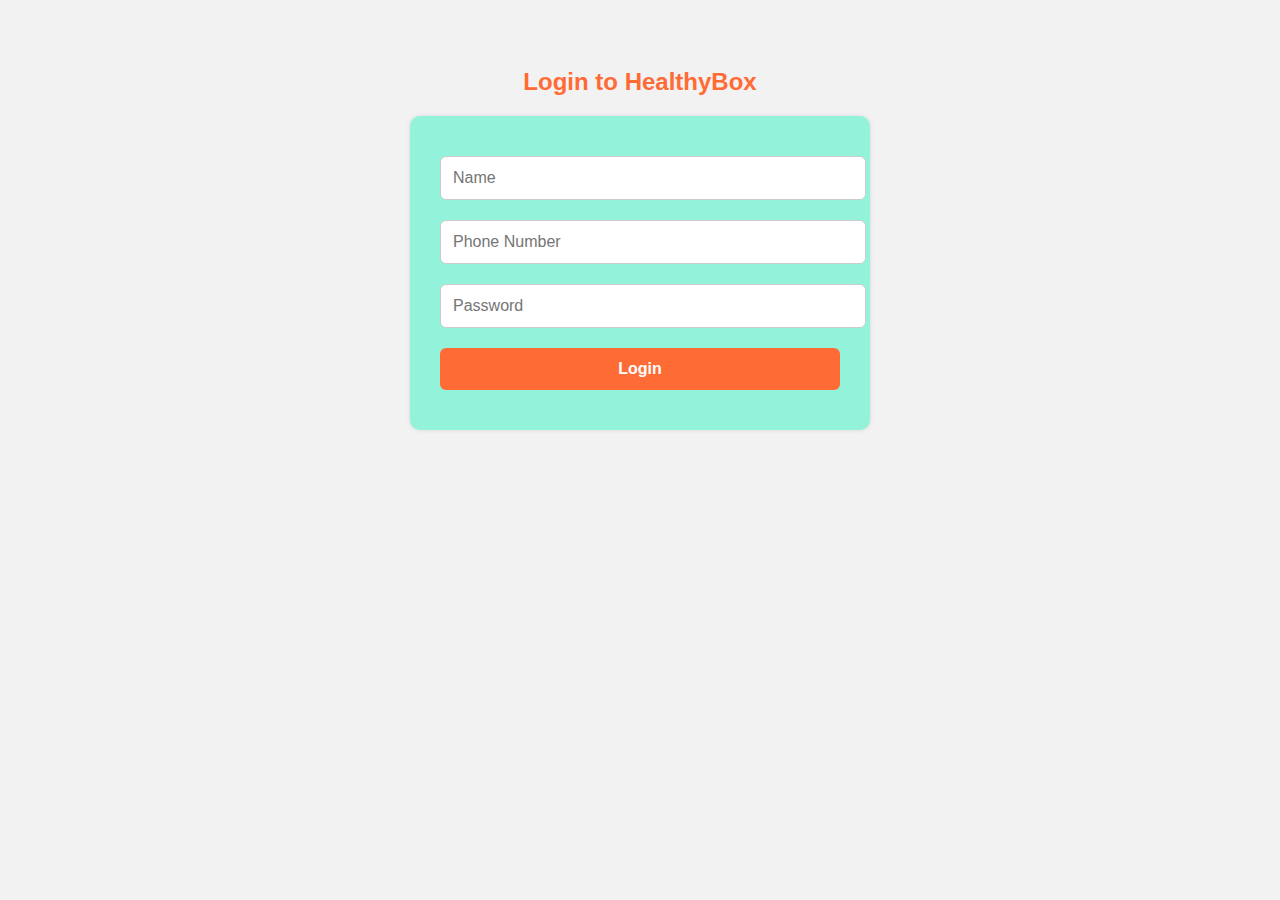
<file: frontend/login.html>
<!DOCTYPE html>
<html lang="en">
<head>
  <meta charset="UTF-8" />
  <meta name="viewport" content="width=device-width, initial-scale=1.0"/>
  <title>Login – HealthyBox</title>
  <style>
    body {
      font-family: 'Poppins', sans-serif;
      background: #f2f2f2;
      padding: 40px;
    }
    form {
      max-width: 400px;
      margin: auto;
      background: rgb(147, 242, 218);
      padding: 30px;
      border-radius: 10px;
      box-shadow: 0 0 5px rgba(0,0,0,0.1);
    }
    h2 {
      text-align: center;
      color: #ff6b35;
    }
    input, button {
      width: 100%;
      padding: 12px;
      margin: 10px 0;
      font-size: 16px;
      border-radius: 6px;
      border: 1px solid #ccc;
    }
    button {
      background: #ff6b35;
      color: white;
      font-weight: bold;
      border: none;
      cursor: pointer;
    }
    button:hover {
      background: #e55a25;
    }
  </style>
</head>
<body>

  <h2>Login to HealthyBox</h2>

  <form id="loginForm">
    <input type="text" id="name" placeholder="Name" required>
    <input type="text" id="phone" placeholder="Phone Number" required />
    <input type="password" id="password" placeholder="Password" required />
    <button type="submit">Login</button>
  </form>

  <script>
    document.getElementById("loginForm").addEventListener("submit", function(e) {
      e.preventDefault();
      const phone = document.getElementById("phone").value;
      const password = document.getElementById("password").value;

      fetch("http://localhost/healthybox-backend/auth/login.php", {
        method: "POST",
        headers: { "Content-Type": "application/json" },
        body: JSON.stringify({ phone, password })
      })
      .then(res => res.json())
      .then(data => {
        alert(data.message);
        if (data.status === "success") {
          
          window.location.href = "index.html";
        }
      });
    });
  </script>

</body>
</html>
</file>
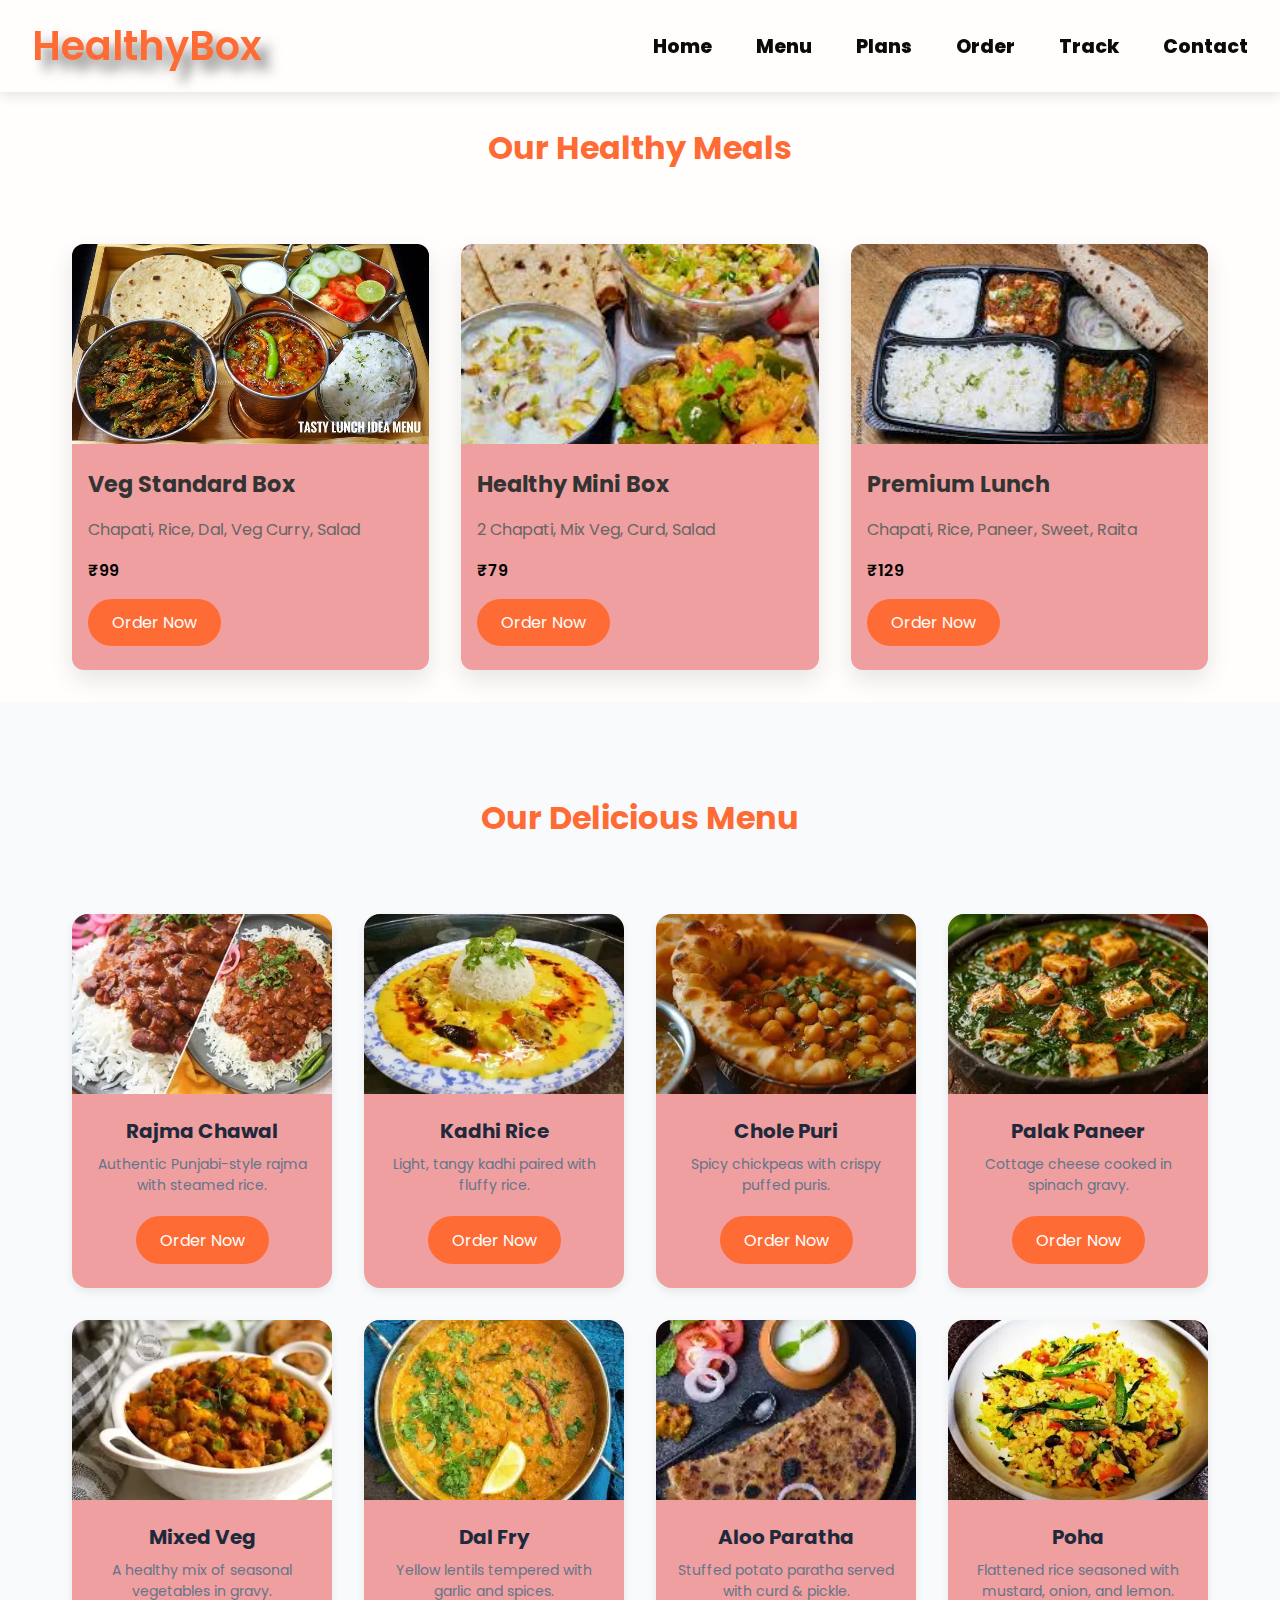
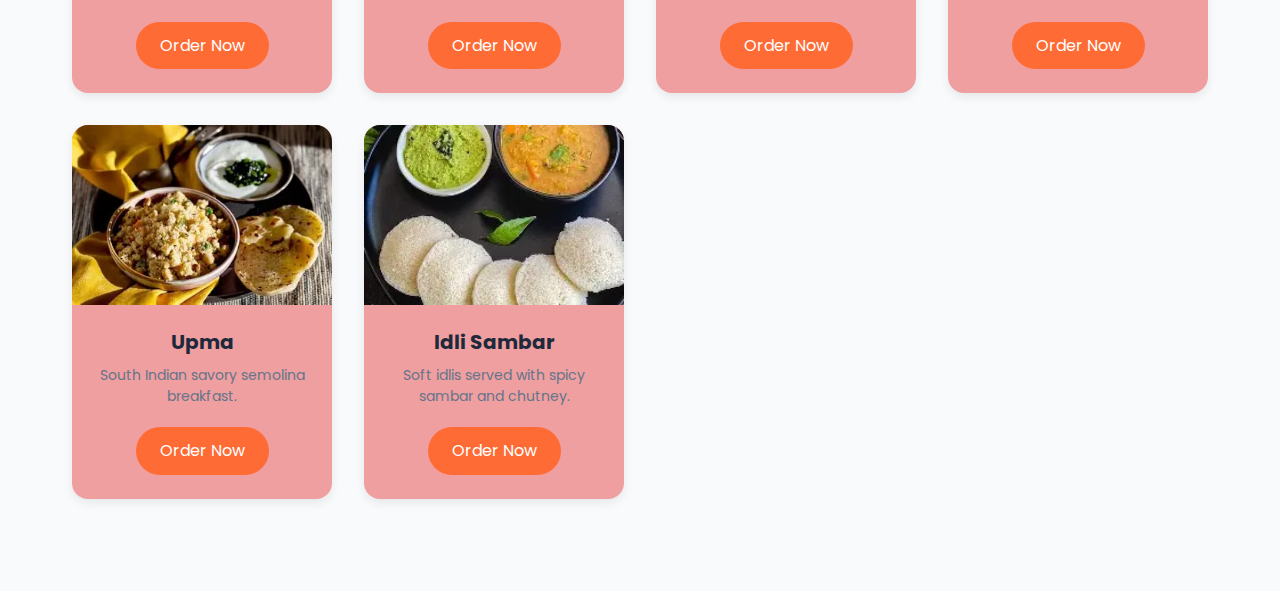
<file: frontend/menu.html>
<!DOCTYPE html>
<html lang="en">

<head>
  <meta charset="UTF-8" />
  <meta name="viewport" content="width=device-width, initial-scale=1.0" />
  <title>HealthyBox – Menu</title>
  <link rel="stylesheet" href="css/menu.css" />
  <link href="https://fonts.googleapis.com/css2?family=Poppins:wght@400;600&display=swap" rel="stylesheet">
</head>

<body>

    <header class="navbar">
    <div class="logo">HealthyBox</div>
    <nav class="nav-links">
      <a href="index.html">Home</a>
      <a href="menu.html">Menu</a>
      <a href="plans.html">Plans</a>
      <a href="order.html">Order</a>
      <a href="track.html">Track</a>
      <a href="contact.html">Contact</a>
    </nav>
  </header>

    <section class="menu">
    <h2 class="section-title">Our Healthy Meals</h2>
    <div class="menu-grid">
      <div class="card">
        <img src="images/tiffin1.jpg" alt="Tiffin Meal 1">
        <h3>Veg Standard Box</h3>
        <p>Chapati, Rice, Dal, Veg Curry, Salad</p>
        <span>₹99</span>
        <a href="order.html" class="order-btn">Order Now</a>
      </div>
      <div class="card">
        <img src="images/tiffin2.jpg" alt="Tiffin Meal 2">
        <h3>Healthy Mini Box</h3>
        <p>2 Chapati, Mix Veg, Curd, Salad</p>
        <span>₹79</span>
        <a href="order.html" class="order-btn">Order Now</a>
      </div>
      <div class="card">
        <img src="images/tiffin3.jpg" alt="Tiffin Meal 3">
        <h3>Premium Lunch</h3>
        <p>Chapati, Rice, Paneer, Sweet, Raita</p>
        <span>₹129</span>
        <a href="order.html" class="order-btn">Order Now</a>
      </div>
    </div>
  </section>




  <section class="menu-section">
    <h2 class="section-title">Our Delicious Menu</h2>
    <div class="menu-container">
            <div class="menu-card">
        <img src="images/rajma-chawal.jpg" alt="Rajma Chawal">
        <h3>Rajma Chawal</h3>
        <p>Authentic Punjabi-style rajma with steamed rice.</p>
        <a href="order.html" class="order-btn">Order Now</a>
      </div>

            <div class="menu-card">
        <img src="images/kadhi-rice.jpg" alt="Kadhi Rice">
        <h3>Kadhi Rice</h3>
        <p>Light, tangy kadhi paired with fluffy rice.</p>
        <a href="order.html" class="order-btn">Order Now</a>

      </div>

            <div class="menu-card">
        <img src="images/chole-puri.jpg" alt="Chole Puri">
        <h3>Chole Puri</h3>
        <p>Spicy chickpeas with crispy puffed puris.</p>
        <a href="order.html" class="order-btn">Order Now</a>

      </div>

            <div class="menu-card">
        <img src="images/palak-paneer.jpg" alt="Palak Paneer">
        <h3>Palak Paneer</h3>
        <p>Cottage cheese cooked in spinach gravy.</p>
        <a href="order.html" class="order-btn">Order Now</a>

      </div>

            <div class="menu-card">
        <img src="images/mixed-veg.jpg" alt="Mixed Veg">
        <h3>Mixed Veg</h3>
        <p>A healthy mix of seasonal vegetables in gravy.</p>
        <a href="order.html" class="order-btn">Order Now</a>

      </div>

            <div class="menu-card">
        <img src="images/dal-fry.jpg" alt="Dal Fry">
        <h3>Dal Fry</h3>
        <p>Yellow lentils tempered with garlic and spices.</p>
        <a href="order.html" class="order-btn">Order Now</a>

      </div>

            <div class="menu-card">
        <img src="images/alooparatha.jpg" alt="Aloo Paratha">
        <h3>Aloo Paratha</h3>
        <p>Stuffed potato paratha served with curd & pickle.</p>
        <a href="order.html" class="order-btn">Order Now</a>

      </div>

            <div class="menu-card">
        <img src="images/poha.jpg" alt="Poha">
        <h3>Poha</h3>
        <p>Flattened rice seasoned with mustard, onion, and lemon.</p>
        <a href="order.html" class="order-btn">Order Now</a>

      </div>

            <div class="menu-card">
        <img src="images/upma.jpg" alt="Upma">
        <h3>Upma</h3>
        <p>South Indian savory semolina breakfast.</p>
        <a href="order.html" class="order-btn">Order Now</a>

      </div>

            <div class="menu-card">
        <img src="images/idli-sambar.jpg" alt="Idli Sambar">
        <h3>Idli Sambar</h3>
        <p>Soft idlis served with spicy sambar and chutney.</p>
        <a href="order.html" class="order-btn">Order Now</a>
      </div>
    </div>
  </section>

 <script>
function loadMeals() {
  fetch("http://localhost/healthybox/backend/meals/getMeals.php")
    .then(res => res.json())
    .then(data => {
      const container = document.querySelector(".menu-container");
      container.innerHTML = ""; // pehle sab clear

      data.data.forEach(meal => {
        const card = document.createElement("div");
        card.className = "menu-card";
        card.setAttribute("data-category", meal.category);
        card.innerHTML = `
          <img src="${meal.image}" alt="${meal.name}">
          <h3>${meal.name}</h3>
          <p>${meal.description}</p>
          <span>₹${meal.price}</span>
          <a href="order.html" class="order-btn">Order Now</a>
        `;
        container.appendChild(card);
      });
    })
    .catch(err => console.error("Error loading meals:", err));
}

// Call function on page load
window.onload = loadMeals;

</script>

</body>

</html> 




<!-- <!DOCTYPE html>
<html lang="en">

<head>
  <meta charset="UTF-8" />
  <meta name="viewport" content="width=device-width, initial-scale=1.0" />
  <title>HealthyBox – Menu</title>
  <link rel="stylesheet" href="css/menu.css" />
  <link href="https://fonts.googleapis.com/css2?family=Poppins:wght@400;600&display=swap" rel="stylesheet">
  <style>
    .filter-buttons {
      text-align: center;
      margin: 20px;
    }
    .filter-buttons button {
      padding: 10px 20px;
      margin: 5px;
      font-size: 16px;
      background: #ff6b35;
      color: white;
      border: none;
      border-radius: 8px;
      cursor: pointer;
      transition: background 0.3s ease;
    }
    .filter-buttons button:hover {
      background: #e65c25;
    }
  </style>
</head>

<body>

  <header class="navbar">
    <div class="logo">HealthyBox</div>
    <nav class="nav-links">
      <a href="index.html">Home</a>
      <a href="menu.html">Menu</a>
      <a href="plans.html">Plans</a>
      <a href="order.html">Order</a>
      <a href="track.html">Track</a>
      <a href="contact.html">Contact</a>
    </nav>
  </header>

  <div class="filter-buttons">
    <button onclick="filterMeals('all')">Show All</button>
    <button onclick="filterMeals('veg')">Veg</button>
    <button onclick="filterMeals('non-veg')">Non-Veg</button>
  </div>

  <section class="menu-section">
    <h2 class="section-title">Our Delicious Menu</h2>
    <div class="menu-container">
      <div class="menu-card" data-category="veg">
        <img src="images/rajma-chawal.jpg" alt="Rajma Chawal">
        <h3>Rajma Chawal</h3>
        <p>Authentic Punjabi-style rajma with steamed rice.</p>
        <a href="order.html" class="order-btn">Order Now</a>
      </div>

      <div class="menu-card" data-category="veg">
        <img src="images/kadhi-rice.jpg" alt="Kadhi Rice">
        <h3>Kadhi Rice</h3>
        <p>Light, tangy kadhi paired with fluffy rice.</p>
        <a href="order.html" class="order-btn">Order Now</a>
      </div>

      <div class="menu-card" data-category="veg">
        <img src="images/chole-puri.jpg" alt="Chole Puri">
        <h3>Chole Puri</h3>
        <p>Spicy chickpeas with crispy puffed puris.</p>
        <a href="order.html" class="order-btn">Order Now</a>
      </div>

      <div class="menu-card" data-category="veg">
        <img src="images/palak-paneer.jpg" alt="Palak Paneer">
        <h3>Palak Paneer</h3>
        <p>Cottage cheese cooked in spinach gravy.</p>
        <a href="order.html" class="order-btn">Order Now</a>
      </div>

      <div class="menu-card" data-category="veg">
        <img src="images/mixed-veg.jpg" alt="Mixed Veg">
        <h3>Mixed Veg</h3>
        <p>A healthy mix of seasonal vegetables in gravy.</p>
        <a href="order.html" class="order-btn">Order Now</a>
      </div>

      <div class="menu-card" data-category="veg">
        <img src="images/dal-fry.jpg" alt="Dal Fry">
        <h3>Dal Fry</h3>
        <p>Yellow lentils tempered with garlic and spices.</p>
        <a href="order.html" class="order-btn">Order Now</a>
      </div>

      <div class="menu-card" data-category="veg">
        <img src="images/alooparatha.jpg" alt="Aloo Paratha">
        <h3>Aloo Paratha</h3>
        <p>Stuffed potato paratha served with curd & pickle.</p>
        <a href="order.html" class="order-btn">Order Now</a>
      </div>

      <div class="menu-card" data-category="veg">
        <img src="images/poha.jpg" alt="Poha">
        <h3>Poha</h3>
        <p>Flattened rice seasoned with mustard, onion, and lemon.</p>
        <a href="order.html" class="order-btn">Order Now</a>
      </div>

      <div class="menu-card" data-category="veg">
        <img src="images/upma.jpg" alt="Upma">
        <h3>Upma</h3>
        <p>South Indian savory semolina breakfast.</p>
        <a href="order.html" class="order-btn">Order Now</a>
      </div>

      <div class="menu-card" data-category="veg">
        <img src="images/idli-sambar.jpg" alt="Idli Sambar">
        <h3>Idli Sambar</h3>
        <p>Soft idlis served with spicy sambar and chutney.</p>
        <a href="order.html" class="order-btn">Order Now</a>
      </div>
    </div>
  </section>

  <script>
    function filterMeals(category) {
      const cards = document.querySelectorAll(".menu-card");
      cards.forEach(card => {
        const type = card.getAttribute("data-category");
        if (category === "all" || type === category) {
          card.style.display = "block";
        } else {
          card.style.display = "none";
        }
      });
    }
  </script>

</body>

</html>
</file>
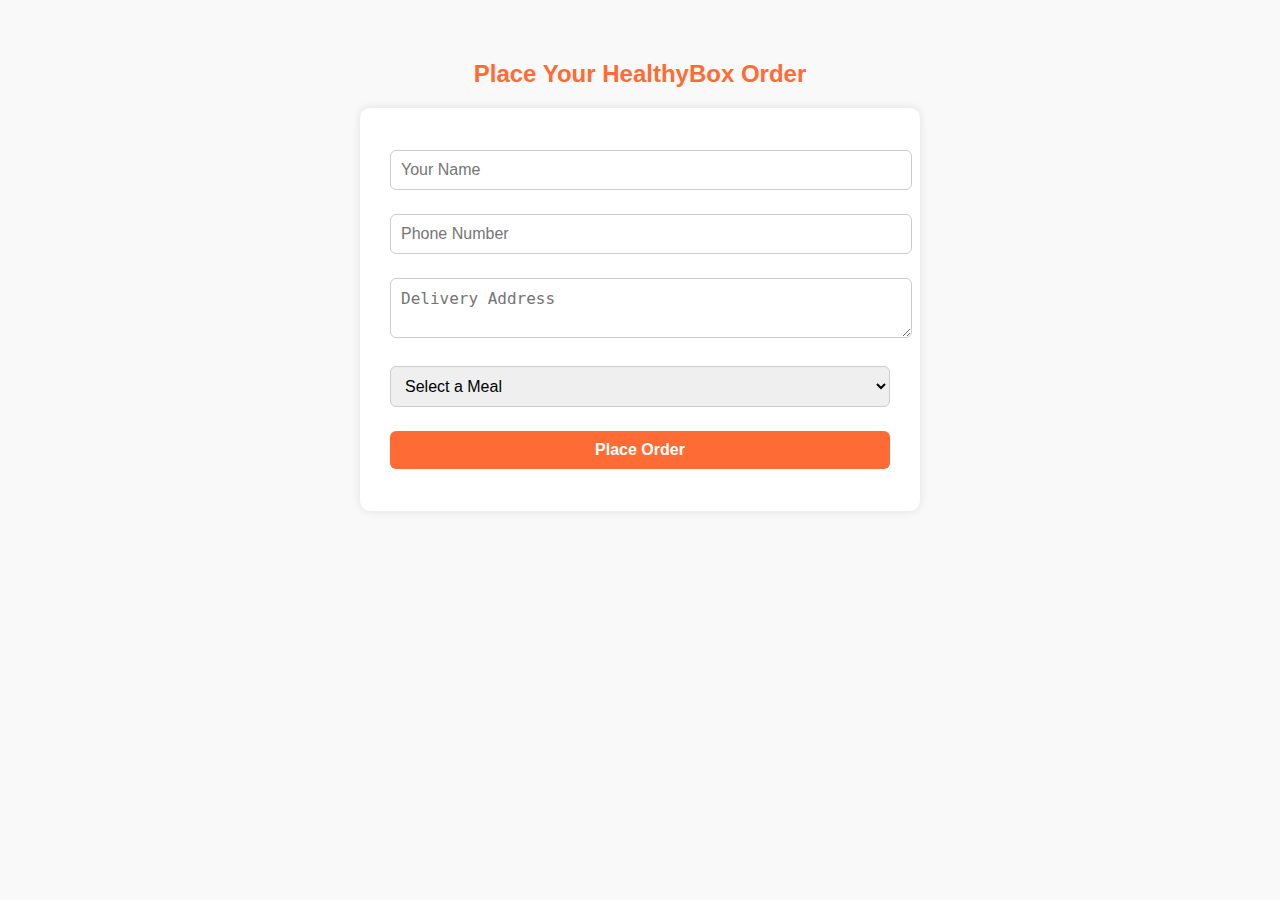
<file: frontend/order.html>
<!-- <!DOCTYPE html>
<html lang="en">
<head>
  <meta charset="UTF-8" />
  <meta name="viewport" content="width=device-width, initial-scale=1.0"/>
  <title>HealthyBox – Order</title>
  <link rel="stylesheet" href="css/order.css" />
</head>
<body>

<header class="navbar">
  <div class="logo">HealthyBox</div>
  <nav class="nav-links">
    <a href="index.html">Home</a>
    <a href="menu.html">Menu</a>
    <a href="plans.html">Plans</a>
    <a href="order.html">Order</a>
    <a href="track.html">Track</a>
    <a href="contact.html">Contact</a>
  </nav>
</header>

<section class="order-section">
  <h2>Place Your Order</h2>
  <form class="order-form">
    <input type="text" placeholder="Full Name" required />
    <input type="tel" placeholder="Phone Number" required />
    <input type="text" placeholder="Delivery Address" required />
    <select required>
      <option value="">Select Plan</option>
      <option value="daily">Daily Plan</option>
      <option value="weekly">Weekly Plan</option>
      <option value="monthly">Monthly Plan</option>
    </select>
    <textarea placeholder="Any special instructions?" rows="4"></textarea>
    <button type="submit">Submit Order</button>
  </form>
</section>



<form class="order-form" action="submit_order.php" method="POST">
  <input type="text" name="full_name" placeholder="Full Name" required />
  <input type="tel" name="phone" placeholder="Phone Number" required />
  <input type="text" name="address" placeholder="Delivery Address" required />
  <select name="plan" required>
    <option value="">Select Plan</option>
    <option value="daily">Daily Plan</option>
    <option value="weekly">Weekly Plan</option>
    <option value="monthly">Monthly Plan</option>
  </select>
  <textarea name="instructions" placeholder="Any special instructions?" rows="4"></textarea>
  <button type="submit">Submit Order</button>
</form> -->


 <!-- </body>
</html>  -->


<!DOCTYPE html>
<html lang="en">
<head>
  <meta charset="UTF-8" />
  <meta name="viewport" content="width=device-width, initial-scale=1.0"/>
  <title>Place Your Order – HealthyBox</title>
  <link rel="stylesheet" href="css/order.css" />
  <style>
    body {
      font-family: 'Poppins', sans-serif;
      background: #f9f9f9;
      padding: 40px;
    }
    h2 {
      text-align: center;
      color: #ff6b35;
    }
    form {
      max-width: 500px;
      margin: auto;
      background: white;
      padding: 30px;
      border-radius: 10px;
      box-shadow: 0 0 10px rgba(0,0,0,0.1);
    }
    input, select, textarea, button {
      width: 100%;
      padding: 10px;
      margin: 12px 0;
      border: 1px solid #ccc;
      border-radius: 6px;
      font-size: 16px;
    }
    button {
      background-color: #ff6b35;
      color: white;
      font-weight: bold;
      border: none;
      cursor: pointer;
    }
    button:hover {
      background-color: #e55a25;
    }
  </style>
</head>
<body>

  <h2>Place Your HealthyBox Order</h2>

  <form id="orderForm">
    <input type="text" id="name" placeholder="Your Name" required />
    <input type="text" id="phone" placeholder="Phone Number" required />
    <textarea id="address" placeholder="Delivery Address" required></textarea>

    <select id="mealSelect" required>
      <option value="">Select a Meal</option>
    </select>

    <button type="submit">Place Order</button>
  </form>

  <script>
    // 🔄 Load meals in dropdown
    fetch("http://localhost/healthybox/backend/meals/getMeals.php")
      .then(res => res.json())
      .then(data => {
        const mealSelect = document.getElementById("mealSelect");
        data.data.forEach(meal => {
          const option = document.createElement("option");
          option.value = meal.id;
          option.textContent = meal.name + " – ₹" + meal.price;
          mealSelect.appendChild(option);
        });
      });

    // 🚀 Handle form submission
    document.getElementById("orderForm").addEventListener("submit", function (e) {
      e.preventDefault();

      const name = document.getElementById("name").value;
      const phone = document.getElementById("phone").value;
      const address = document.getElementById("address").value;
      const meal_id = document.getElementById("mealSelect").value;

      fetch("http://localhost/healthybox/backend/orders/placeOrder.php", {
        method: "POST",
        headers: { "Content-Type": "application/json" },
        body: JSON.stringify({ name, phone, address, meal_id })
      })
      .then(res => res.json())
      .then(data => {
        alert(data.message);
        if (data.status === "success") {
          document.getElementById("orderForm").reset();
        }
      })
      .catch(err => {
        console.error("Error placing order:", err);
        alert("Something went wrong!");
      });
    });
  </script>

</body>
</html>
</file>
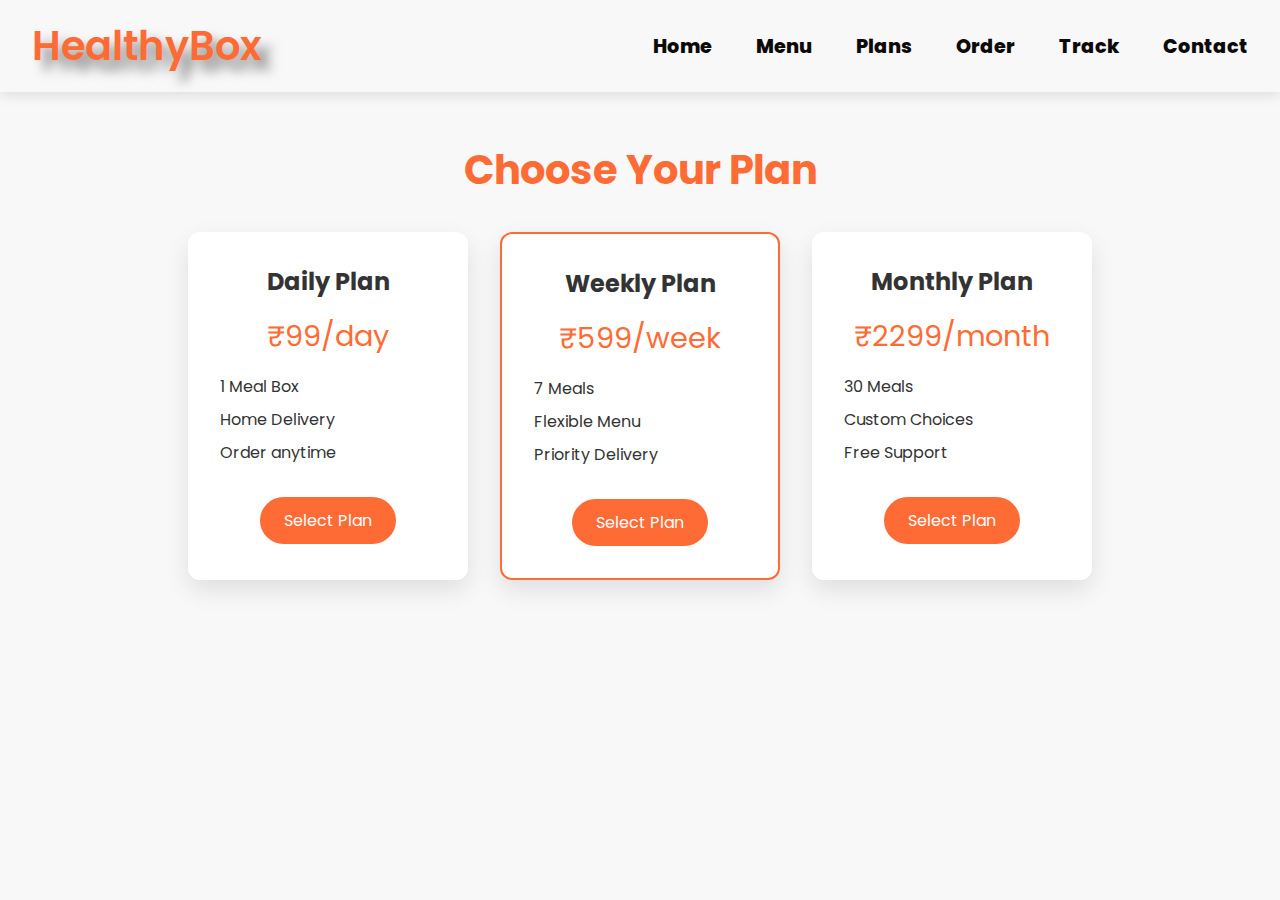
<file: frontend/plans.html>
<!DOCTYPE html>
<html lang="en">
<head>
  <meta charset="UTF-8" />
  <meta name="viewport" content="width=device-width, initial-scale=1.0"/>
  <title>HealthyBox – Plans</title>
  <link rel="stylesheet" href="css/plans.css" />
  <link href="https://fonts.googleapis.com/css2?family=Poppins:wght@400;600&display=swap" rel="stylesheet">
</head>
<body>

<header class="navbar">
  <div class="logo">HealthyBox</div>
  <nav class="nav-links">
    <a href="index.html">Home</a>
    <a href="menu.html">Menu</a>
    <a href="plans.html">Plans</a>
    <a href="order.html">Order</a>
    <a href="track.html">Track</a>
    <a href="contact.html">Contact</a>
  </nav>
</header>

<section class="pricing">
  <h2>Choose Your Plan</h2>
  <div class="plan-container">
    <div class="plan">
      <h3>Daily Plan</h3>
      <p class="price">₹99/day</p>
      <ul>
        <li>1 Meal Box</li>
        <li>Home Delivery</li>
        <li>Order anytime</li>
      </ul>
      <a href="order.html" class="btn">Select Plan</a>
    </div>
    <div class="plan featured">
      <h3>Weekly Plan</h3>
      <p class="price">₹599/week</p>
      <ul>
        <li>7 Meals</li>
        <li>Flexible Menu</li>
        <li>Priority Delivery</li>
      </ul>
      <a href="order.html" class="btn">Select Plan</a>
    </div>
    <div class="plan">
      <h3>Monthly Plan</h3>
      <p class="price">₹2299/month</p>
      <ul>
        <li>30 Meals</li>
        <li>Custom Choices</li>
        <li>Free Support</li>
      </ul>
      <a href="order.html" class="btn">Select Plan</a>
    </div>
  </div>
</section>

</body>
</html>
</file>
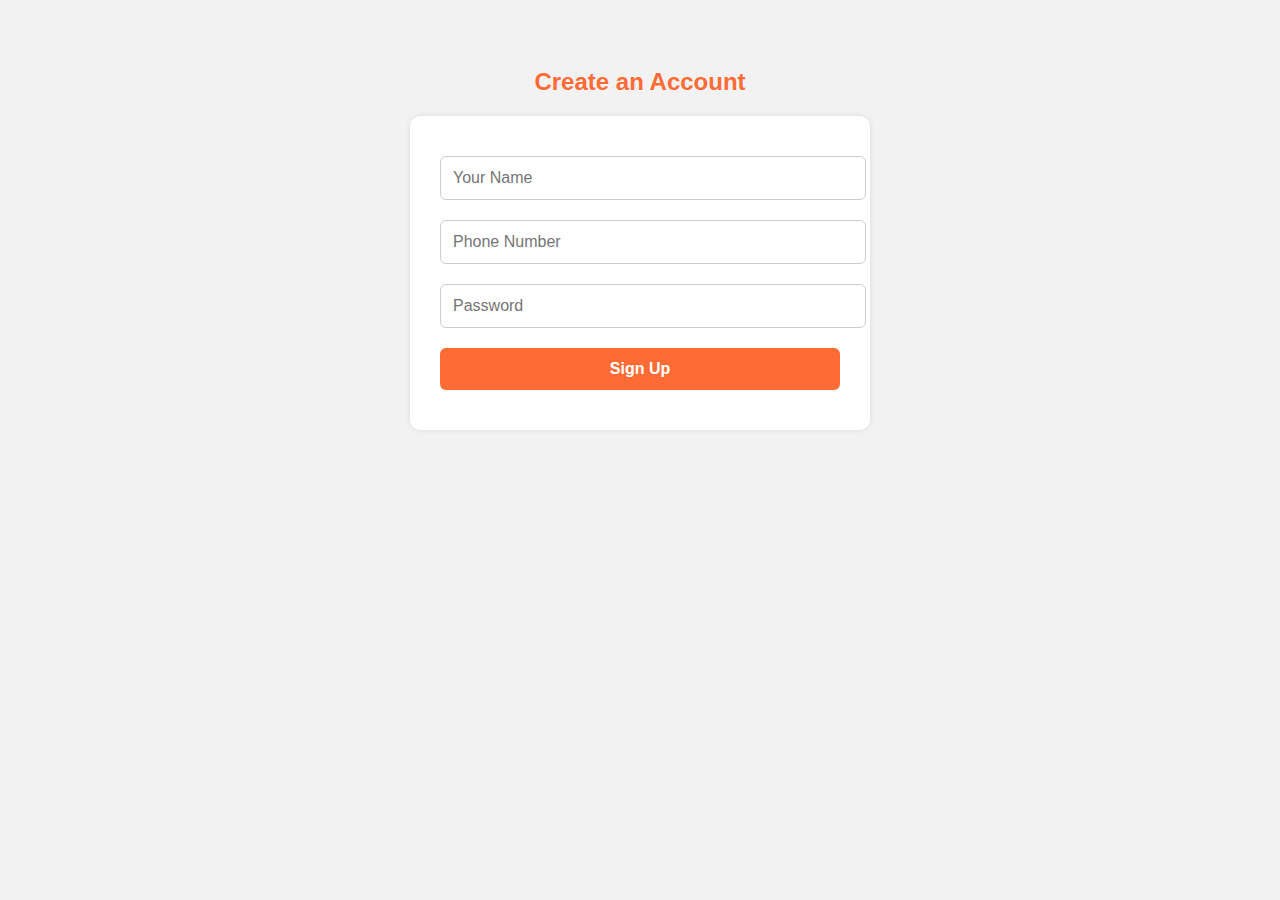
<file: frontend/signup.html>
<!DOCTYPE html>
<html lang="en">
<head>
  <meta charset="UTF-8" />
  <meta name="viewport" content="width=device-width, initial-scale=1.0"/>
  <title>Signup – HealthyBox</title>
  <style>
    body {
      font-family: 'Poppins', sans-serif;
      background: #f2f2f2;
      padding: 40px;
    }
    form {
      max-width: 400px;
      margin: auto;
      background: white;
      padding: 30px;
      border-radius: 10px;
      box-shadow: 0 0 5px rgba(0,0,0,0.1);
    }
    h2 {
      text-align: center;
      color: #ff6b35;
    }
    input, button {
      width: 100%;
      padding: 12px;
      margin: 10px 0;
      font-size: 16px;
      border-radius: 6px;
      border: 1px solid #ccc;
    }
    button {
      background: #ff6b35;
      color: white;
      font-weight: bold;
      border: none;
      cursor: pointer;
    }
    button:hover {
      background: #e55a25;
    }
  </style>
</head>
<body>
  <h2>Create an Account</h2>
  <form id="signupForm">
    <input type="text" id="name" placeholder="Your Name" required />
    <input type="text" id="phone" placeholder="Phone Number" required />
    <input type="password" id="password" placeholder="Password" required />
    <button type="submit">Sign Up</button>
  </form>

  <script>
    document.getElementById("signupForm").addEventListener("submit", function(e) {
      e.preventDefault();
      const name = document.getElementById("name").value;
      const phone = document.getElementById("phone").value;
      const password = document.getElementById("password").value;

      fetch("http://localhost/healthybox-backend/auth/register.php", {
        method: "POST",
        headers: { "Content-Type": "application/json" },
        body: JSON.stringify({ name, phone, password })
      })
      .then(res => res.json())
      .then(data => {
        alert(data.message);
        if (data.status === "success") {
          window.location.href = "login.html"; // Redirect to login
        }
      });
    });
  </script>

</body>
</html>
</file>
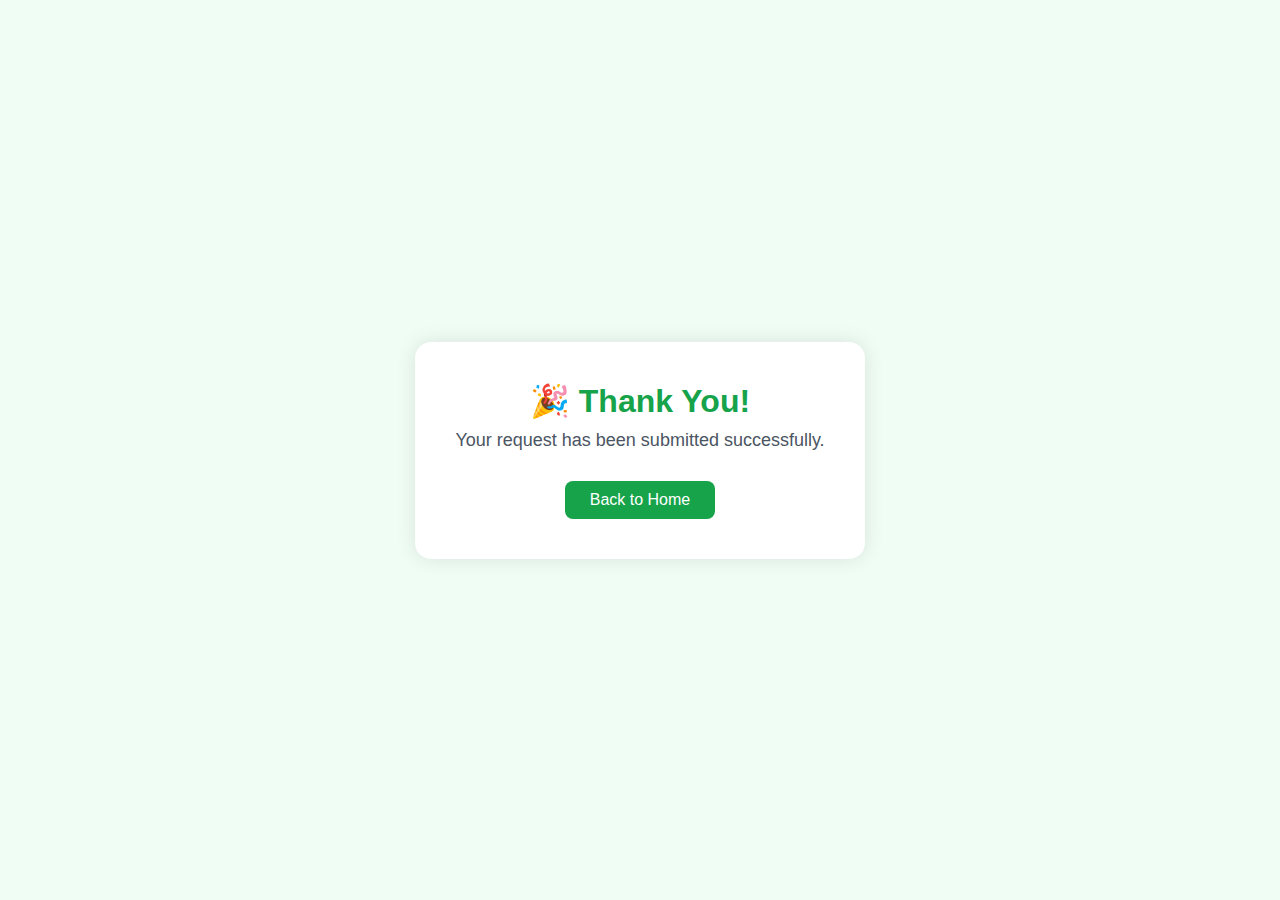
<file: frontend/thankyou.html>
<!DOCTYPE html>
<html lang="en">
<head>
  <meta charset="UTF-8" />
  <meta name="viewport" content="width=device-width, initial-scale=1.0" />
  <title>Thank You | HealthyBox</title>
  <link rel="stylesheet" href="css/style.css" />
  <style>
    body {
      background: #f0fdf4;
      font-family: 'Segoe UI', Tahoma, Geneva, Verdana, sans-serif;
      display: flex;
      justify-content: center;
      align-items: center;
      height: 100vh;
      margin: 0;
    }
    .thank-container {
      text-align: center;
      background: white;
      padding: 40px;
      border-radius: 16px;
      box-shadow: 0 0 20px rgba(0, 0, 0, 0.1);
    }
    .thank-container h1 {
      font-size: 32px;
      color: #16a34a;
      margin-bottom: 10px;
    }
    .thank-container p {
      font-size: 18px;
      color: #4b5563;
      margin-bottom: 30px;
    }
    .thank-container a {
      display: inline-block;
      padding: 10px 25px;
      background-color: #16a34a;
      color: white;
      border-radius: 8px;
      text-decoration: none;
      transition: background-color 0.3s;
    }
    .thank-container a:hover {
      background-color: #15803d;
    }
  </style>
</head>
<body>
  <div class="thank-container">
    <h1>🎉 Thank You!</h1>
    <p>Your request has been submitted successfully.</p>
    <a href="index.html">Back to Home</a>
  </div>
</body>
</html>
</file>
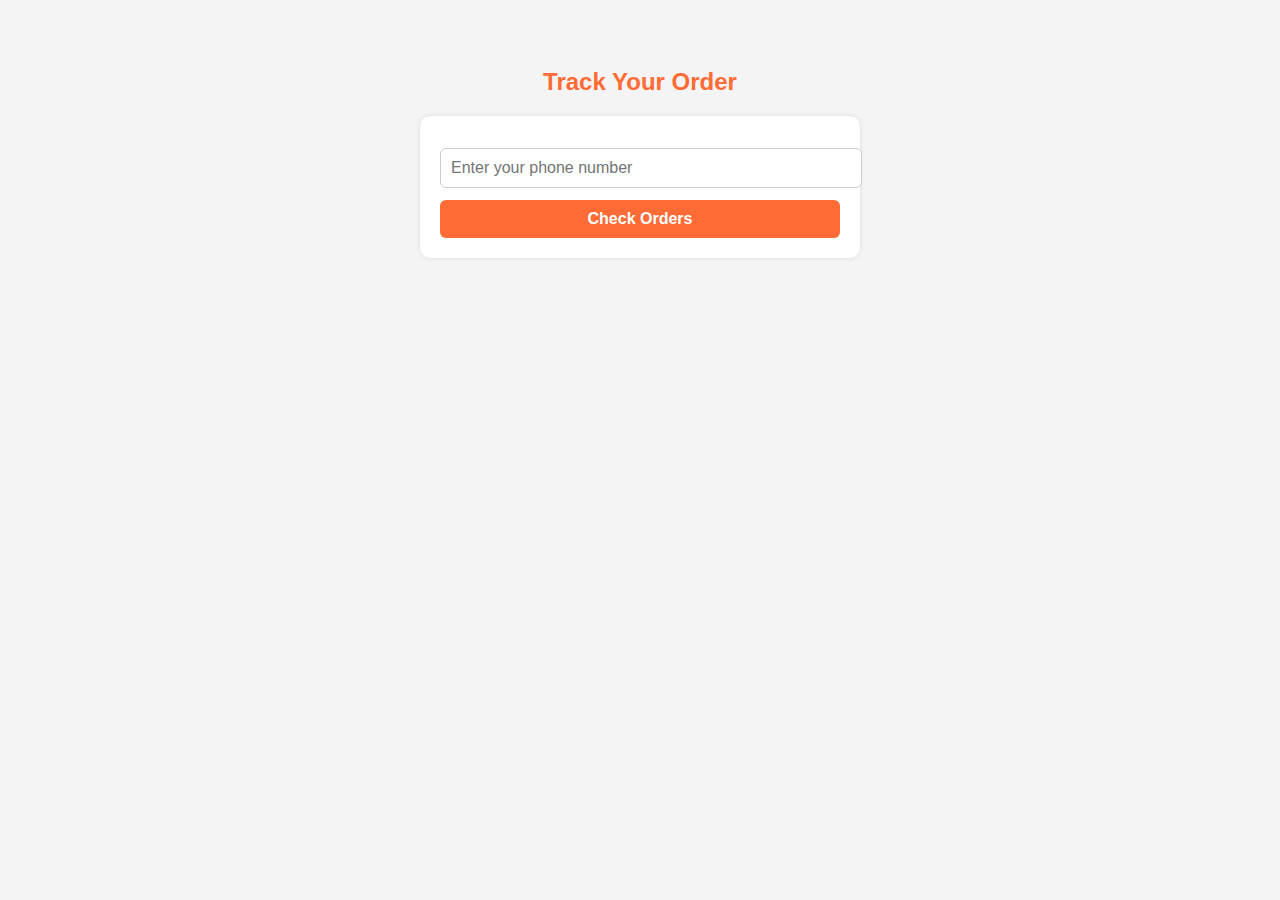
<file: frontend/track.html>
<!DOCTYPE html>
<html lang="en">
<head>
  <meta charset="UTF-8" />
  <meta name="viewport" content="width=device-width, initial-scale=1.0"/>
  <title>Track Your Order – HealthyBox</title>
  <style>
    body {
      font-family: 'Poppins', sans-serif;
      background: #f4f4f4;
      padding: 40px;
    }
    h2 {
      text-align: center;
      color: #ff6b35;
    }
    form {
      max-width: 400px;
      margin: auto;
      background: white;
      padding: 20px;
      border-radius: 10px;
      box-shadow: 0 0 5px rgba(0,0,0,0.1);
    }
    input, button {
      width: 100%;
      padding: 10px;
      margin-top: 12px;
      font-size: 16px;
      border-radius: 6px;
      border: 1px solid #ccc;
    }
    button {
      background: #ff6b35;
      color: white;
      font-weight: bold;
      border: none;
      cursor: pointer;
    }
    button:hover {
      background: #e55a25;
    }
    table {
      width: 100%;
      margin-top: 30px;
      border-collapse: collapse;
      background: white;
    }
    th, td {
      padding: 12px;
      border: 1px solid #ccc;
      text-align: center;
    }
    th {
      background: #ff6b35;
      color: white;
    }
  </style>
</head>
<body>

  <h2>Track Your Order</h2>

  <form id="trackForm">
    <input type="text" id="phone" placeholder="Enter your phone number" required />
    <button type="submit">Check Orders</button>
  </form>

  <div id="result"></div>

  <script>
    document.getElementById("trackForm").addEventListener("submit", function(e) {
      e.preventDefault();
      const phone = document.getElementById("phone").value;

      fetch("http://localhost/healthybox-backend/orders/getOrders.php", {
        method: "POST",
        headers: { "Content-Type": "application/json" },
        body: JSON.stringify({ phone })
      })
      .then(res => res.json())
      .then(data => {
        const resultDiv = document.getElementById("result");
        if (data.status === "success" && data.data.length > 0) {
          let table = `<table>
            <tr><th>Meal</th><th>Address</th><th>Status</th><th>Ordered At</th></tr>`;
          data.data.forEach(order => {
            table += `<tr>
              <td>${order.meal_name}</td>
              <td>${order.address}</td>
              <td>${order.status}</td>
              <td>${order.order_time}</td>
            </tr>`;
          });
          table += `</table>`;
          resultDiv.innerHTML = table;
        } else {
          resultDiv.innerHTML = `<p style="color:red;text-align:center;">No orders found for this number.</p>`;
        }
      });
    });
  </script>

</body>
</html>
</file>
<file: frontend/css/style.css>
* {
  margin: 0;
  padding: 0;
  box-sizing: border-box;
}

body {
  font-family: 'Poppins', sans-serif;
  background-color: #f9f9f9;
  color: #333;
}

.navbar {
  display: flex;
  justify-content: space-between;
  align-items: center;
  background: ffffff;
  padding: 1rem 2rem;
  box-shadow: 0 4px 12px rgba(0, 0, 0, 0.1);
  position: sticky;
  top: 0;
  z-index: 1000;
}

.logo {
  font-size: 2.5rem;
  font-weight: 600;
  color: #FF6B35;
  text-shadow: 10px 10px 12px rgba(10, 10, 10, 0.5);
}
.btn {
  background-color:  #E63946;
  color: white;
  border: none;
  padding: 10px 20px;
  font-size: 16px;
  border-radius: 30px;
  cursor: pointer;
  transition: all 0.3s ease;
  font-weight: 600;
  box-shadow: 0 4px 6px rgba(0, 0, 0, 0.1);
  align-items: center;
}

.btn:hover {
  background-color: #ffffff;
  transform: scale(1.05);
}


.nav-links a {
  margin-left: 2.5rem;
  text-decoration: none;
  color: #0a0a0a;
  font-size: 1.2rem;
  font-weight: 800;
  transition: color 0.1s;
  align-items: center;
}

 /* .nav-links .btn{
  align-items: center;
  background-color: #000;
  color: #fff;
} */
.nav-links a:hover {
  color: #FF6B35;
}

.hero {
  background: url('../images/images1.webp') center/cover no-repeat;
  height: 90vh;
  display: flex;
  align-items: center;
  justify-content: center;
  text-align: center;
  position: relative;
}

.hero::after {
  content: '';
  position: absolute;
  top: 0; left: 0;
  width: 100%; height: 100%;
  background: rgba(0, 0, 0, 0.4);
}

.hero-content {
  position: relative;
  color: #fff;
  max-width: 700px;
  padding: 2rem;
  z-index: 2;
}

.hero-content h1 {
  font-size: 3rem;
  margin-bottom: 1rem;
}

.hero-content p {
  font-size: 1.2rem;
  margin-bottom: 2rem;
}

.cta-btn {
  background: #FF6B35;
  color: #fff;
  padding: 0.9rem 2rem;
  text-decoration: none;
  font-size: 1rem;
  border-radius: 30px;
  transition: background 0.3s ease;
}


.about-section {
  padding: 60px 20px;
  background-color: #fff;
  font-family: 'Segoe UI', sans-serif;
}

.about-container {
  display: flex;
  flex-wrap: wrap;
  align-items: center;
  max-width: 1200px;
  margin: auto;
  gap: 40px;
}

.about-images {
  flex: 1;
  display: flex;
  flex-direction: column;
  gap: 20px;
}

.about-img {
  width: 100%;
  border-radius: 12px;
  box-shadow: 0 8px 16px rgba(0,0,0,0.1);
}

.about-content {
  flex: 1;
}

.about-welcome {
  color: #E63946;
  font-weight: bold;
  letter-spacing: 1px;
  font-size: 20px;
  margin-bottom: 8px;
  text-transform: uppercase;
}

.about-heading {
  font-size: 50px;
  margin-bottom: 30px;
  font-weight: bold;
  color: #111;
}

.about-content p {
  margin-bottom: 15px;
  line-height: 1.8;
   font-weight:500;
  color:#111;
}

  
.subscription-section {
  padding: 60px 20px;
  background-color: #f9f9f9;
  font-family: 'Poppins', sans-serif;
}

.subscription-section .section-title {
  text-align: center;
  font-size: 32px;
  color: #FF6B35;
  
  margin-bottom: 10px;
}

.subscription-section .section-description {
  text-align: center;
  max-width: 800px;
  margin: 0 auto 40px auto;
  font-size: 16px;
  color: #555;
}

.subscription-grid {
  display: grid;
  grid-template-columns: repeat(auto-fit, minmax(250px, 1fr));
  gap: 30px;
  margin-bottom: 40px;
}

.sub-box {
  background-color: #fff;
  border-radius: 12px;
  box-shadow: 0 4px 12px rgba(0,0,0,0.1);
  padding: 20px;
  transition: transform 0.3s ease;
}

.sub-box:hover {
  transform: translateY(-5px);
}

.sub-box h3 {
  font-size: 20px;
  color: #111;
  margin-bottom: 15px;
}

.sub-box ul {
  list-style: none;
  padding: 0;
  color: #fff;
}

.sub-box ul li {
  margin-bottom: 10px;
  line-height: 2.5;
}

.subscribe-cta {
  text-align: center;
  background: #16a085;
  padding: 30px;
  border-radius: 12px;
}

.subscribe-cta h3 {
  font-size: 24px;
  color: #fff;
  margin-bottom: 10px;
}

.subscribe-cta p {
  font-size: 16px;
  color: #fff;
}

.subscribe-cta a {
  color: #d35400;
  font-weight: bold;
  text-decoration: underline;
}






.menu-section {
  padding: 50px 20px;
  background: #fefefe;
  text-align: center;
}

.menu-section h2 {
  font-size: 2.2rem;
  color: #FF6B35;

  margin-bottom: 40px;
}

.category h3 {
  font-size: 1.8rem;
  margin: 30px 0 20px;
  color: #16a085;
}

.menu-grid {
  display: grid;
  grid-template-columns: repeat(auto-fit, minmax(270px, 1fr));
  gap: 20px;
  padding: 10px 0;
}

.meal-card {
  background: #ffffff;
  border: 1px solid #eaeaea;
  border-radius: 12px;
  padding: 20px;
  box-shadow: 0 4px 10px rgba(0,0,0,0.05);
  transition: transform 0.3s ease;
}

.meal-card:hover {
  transform: scale(1.03);
}

.meal-card h4 {
  font-size: 1.2rem;
  color: #333;
  margin-bottom: 10px;
}

.meal-card p {
  color: #555;
  margin-bottom: 10px;
}

.meal-card ul {
  list-style: none;
  padding: 0;
  margin: 0;
}

.meal-card ul li {
  font-size: 0.95rem;
  color: #666;
  margin-bottom: 5px;
}





/* General Section Styling */
.meal-section {
  padding: 40px 20px;
  background-color: #f8f8f8;
  border-radius: 10px;
  max-width: 1200px;
  margin: auto;
  font-family: 'Segoe UI', sans-serif;
}

/* Headings */
.meal-section h2 {
  font-size: 28px;
  color: #222;
  margin-bottom: 15px;
  border-bottom: 2px solid #fe7f2d;
  display: inline-block;
  padding-bottom: 5px;
}

.meal-section p {
  font-weight: bold;
  margin: 10px 0 5px;
  color: #444;
}

/* Table Styling */
.meal-section table {
  width: 100%;
  border-collapse: collapse;
  margin-bottom: 30px;
  background-color: #fff;
  box-shadow: 0 2px 8px rgba(0, 0, 0, 0.05);
  border-radius: 8px;
  overflow: hidden;
}

.meal-section th,
.meal-section td {
  padding: 12px 15px;
  text-align: left;
  border-bottom: 1px solid #eee;
}

.meal-section th {
  background-color: #fe7f2d;
  color: #fff;
  font-weight: 600;
  text-transform: uppercase;
  font-size: 14px;
}

.meal-section td {
  color: #333;
  font-size: 15px;
}

.meal-section tr:hover {
  background-color: #f1f1f1;
}

/* Responsive */
@media (max-width: 768px) {
  .meal-section table,
  .meal-section thead,
  .meal-section tbody,
  .meal-section th,
  .meal-section td,
  .meal-section tr {
    display: block;
  }

  .meal-section thead {
    display: none;
  }

  .meal-section tr {
    margin-bottom: 15px;
    border: 1px solid #ddd;
    padding: 10px;
    border-radius: 8px;
    background-color: #fff;
  }

  .meal-section td {
    padding: 10px;
    text-align: right;
    position: relative;
    font-size: 14px;
  }

  .meal-section td::before {
    content: attr(data-label);
    position: absolute;
    left: 10px;
    top: 10px;
    font-weight: bold;
    color: #555;
    text-transform: capitalize;
  }
}





.cta-btn:hover {
  background: #e65a28;
}
.footer {
  background: #333;
  color: #fff;
  text-align: center;
  padding: 2rem 0;
}
/* Modern Footer */
.footer {
  background: #1e1e2f;
  color: #f1f1f1;
  padding: 50px 20px 20px;
  font-family: 'Poppins', sans-serif;
}

.footer-container {
  display: grid;
  grid-template-columns: repeat(auto-fit, minmax(250px, 1fr));
  gap: 30px;
  max-width: 1200px;
  margin: auto;
}

.footer h3, .footer h4 {
  color: #2eb872;
  margin-bottom: 15px;
}

.footer p, .footer a {
  font-size: 14px;
  color: #ccc;
  line-height: 1.7;
  text-decoration: none;
}

.footer a:hover {
  color: #fff;
}

.footer-section ul {
  list-style: none;
  padding: 0;
}

.footer-section ul li {
  margin-bottom: 10px;
}

.footer .social-icons a {
  margin-right: 10px;
  display: inline-block;
}

.footer .social-icons img {
  width: 24px;
  height: 24px;
  filter: brightness(1) invert(1%);
  transition: transform 0.3s ease;
}

.footer .social-icons a:hover img {
  transform: scale(1.2);
}

.footer-bottom {
  text-align: center;
  padding-top: 20px;
  border-top: 1px solid #444;
  font-size: 13px;
  color: #aaa;
}
</file>
<file: frontend/css/menu.css>
* {
  margin: 0;
  padding: 0;
  box-sizing: border-box;
}

body {
  font-family: 'Poppins', sans-serif;
  background-color: #fffefc;
  color: #333;
}

.navbar {
  display: flex;
  justify-content: space-between;
  align-items: center;
  background: ffffff;
  padding: 1rem 2rem;
  box-shadow: 0 4px 12px rgba(0, 0, 0, 0.1);
  position: sticky;
  top: 0;
  z-index: 1000;
}

.logo {
  font-size: 2.5rem;
  font-weight: 600;
  color: #FF6B35;
  text-shadow: 10px 10px 12px rgba(10, 10, 10, 0.5);
}


.nav-links a {
  margin-left: 2.5rem;
  text-decoration: none;
  color: #0d0a0a;
  font-size: 1.2rem;
  font-weight: 800;
  transition: color 0.1s;

}

.nav-links a:hover {
  color: #FF6B35;
}






.section-title {
  text-align: center;
  font-size: 2.5rem;
  margin: 2rem 0;
  color: #FF6B35;
}

.menu-grid {
  display: grid;
  grid-template-columns: repeat(auto-fit, minmax(280px, 1fr));
  gap: 2rem;
  padding: 2rem;
  max-width: 1200px;
  margin: auto;
}

.card {
  background: #ef9f9f;
  border-radius: 12px;
  box-shadow: 0 10px 25px rgba(0, 0, 0, 0.1);
  overflow: hidden;
  transition: transform 0.3s ease;
}

.card:hover {
  transform: translateY(-5px);
}

.card img {
  width: 100%;
  height: 200px;
  object-fit: cover;
}

.card h3 {
  font-size: 1.4rem;
  margin: 1rem;
  color: #333;
}

.card p {
  font-size: 1rem;
  margin: 0 1rem;
  color: #666;
}

.card span {
  display: block;
  margin: 1rem;
  font-weight: 600;
  color: #000;
}

.order-btn {
  display: inline-block;
  margin: 0 1rem 1.5rem;
  padding: 0.7rem 1.5rem;
  background: #FF6B35;
  color: #fff;
  text-decoration: none;
  border-radius: 30px;
  transition: background 0.3s;
}
.order-btn:hover {
  background: #e05526;
}

.menu-section {
  padding: 60px 20px;
  background-color: #f8fafc;
  text-align: center;
}

.section-title {
  font-size: 32px;
   color: #FF6B35;
  margin-bottom: 40px;
  font-family: 'Poppins', sans-serif;
}

.menu-container {
  display: grid;
  grid-template-columns: repeat(auto-fit, minmax(240px, 1fr));
  gap:2rem;
  max-width: 1200px;
  margin: auto;

  padding: 2rem;
}




.menu-card {
  background-color: #ef9f9f;
  border-radius: 16px;
  overflow: hidden;
  box-shadow: 0 4px 10px rgba(0,0,0,0.08);
  transition: transform 0.3s;
}

.menu-card:hover {
  transform: translateY(-5px);
}

.menu-card img {
  width: 100%;
  height: 180px;
  object-fit: cover;
}

.menu-card h3 {
  font-size: 20px;
  margin: 15px 0 8px;
  color: #1e293b;
}

.menu-card p {
  font-size: 14px;
  color: #64748b;
  padding: 0 15px 20px;
}
</file>
<file: frontend/css/order.css>
body {
  font-family: 'Poppins', sans-serif;
  margin: 0;
  background-color: #fffefc;
  color: #333;
}

.navbar {
  display: flex;
  justify-content: space-between;
  align-items: center;
  background: ffffff;
  padding: 1rem 2rem;
  box-shadow: 0 4px 12px rgba(0, 0, 0, 0.1);
  position: sticky;
  top: 0;
  z-index: 1000;
}

.logo {
  font-size: 2.5rem;
  font-weight: 600;
  color: #FF6B35;
  text-shadow: 10px 10px 12px rgba(10, 10, 10, 0.5);
}


.nav-links a {
  margin-left: 2.5rem;
  text-decoration: none;
  color: #0d0a0a;
  font-size: 1.2rem;
  font-weight: 800;
  transition: color 0.1s;

}

.nav-links a:hover {
  color: #FF6B35;
}

.order-section {
  max-width: 500px;
  margin: 3rem auto;
  padding: 2rem;
  background: #fff;
  border-radius: 12px;
  box-shadow: 0 10px 25px rgba(0, 0, 0, 0.1);
}

.order-section h2 {
  text-align: center;
  margin-bottom: 2rem;
  color: #FF6B35;
}

.order-form input,
.order-form textarea,
.order-form select {
  width: 100%;
  padding: 1rem;
  margin-bottom: 1rem;
  border-radius: 8px;
  border: 1px solid #ccc;
  font-size: 1rem;
}

.order-form button {
  width: 100%;
  padding: 1rem;
  background: #FF6B35;
  color: white;
  border: none;
  border-radius: 30px;
  font-size: 1.1rem;
  cursor: pointer;
  transition: background 0.3s;
}

.order-form button:hover {
  background: #e05320;
}
</file>
<file: frontend/css/plans.css>
* {
  margin: 0;
  padding: 0;
  box-sizing: border-box;
}

body {
  font-family: 'Poppins', sans-serif;
  background: #f8f8f8;
  color: #333;
}

.navbar {
  display: flex;
  justify-content: space-between;
  align-items: center;
  background: ffffff;
  padding: 1rem 2rem;
  box-shadow: 0 4px 12px rgba(0, 0, 0, 0.1);
  position: sticky;
  top: 0;
  z-index: 1000;
}

.logo {
  font-size: 2.5rem;
  font-weight: 600;
  color: #FF6B35;
  text-shadow: 10px 10px 12px rgba(10, 10, 10, 0.5);
}


.nav-links a {
  margin-left: 2.5rem;
  text-decoration: none;
  color: #0d0a0a;
  font-size: 1.2rem;
  font-weight: 800;
  transition: color 0.1s;

}

.nav-links a:hover {
  color: #FF6B35;
}

.pricing {
  text-align: center;
  padding: 3rem 1rem;
}

.pricing h2 {
  font-size: 2.5rem;
  color: #FF6B35;
  margin-bottom: 2rem;
}

.plan-container {
  display: flex;
  justify-content: center;
  flex-wrap: wrap;
  gap: 2rem;
  max-width: 1000px;
  margin: auto;
}

.plan {
  background: #fff;
  padding: 2rem;
  border-radius: 12px;
  width: 280px;
  box-shadow: 0 10px 25px rgba(0, 0, 0, 0.1);
  transition: transform 0.3s ease;
}

.plan:hover {
  transform: translateY(-5px);
}

.featured {
  border: 2px solid #FF6B35;
}

.plan h3 {
  font-size: 1.5rem;
  margin-bottom: 1rem;
}

.price {
  font-size: 1.8rem;
  margin-bottom: 1rem;
  color: #FF6B35;
}

.plan ul {
  list-style: none;
  text-align: left;
  padding: 0;
  margin: 1rem 0;
}

.plan ul li {
  margin-bottom: 0.5rem;
}

.btn {
  display: inline-block;
  background: #FF6B35;
  color: white;
  padding: 0.7rem 1.5rem;
  border-radius: 30px;
  text-decoration: none;
  margin-top: 1rem;
}
</file>
